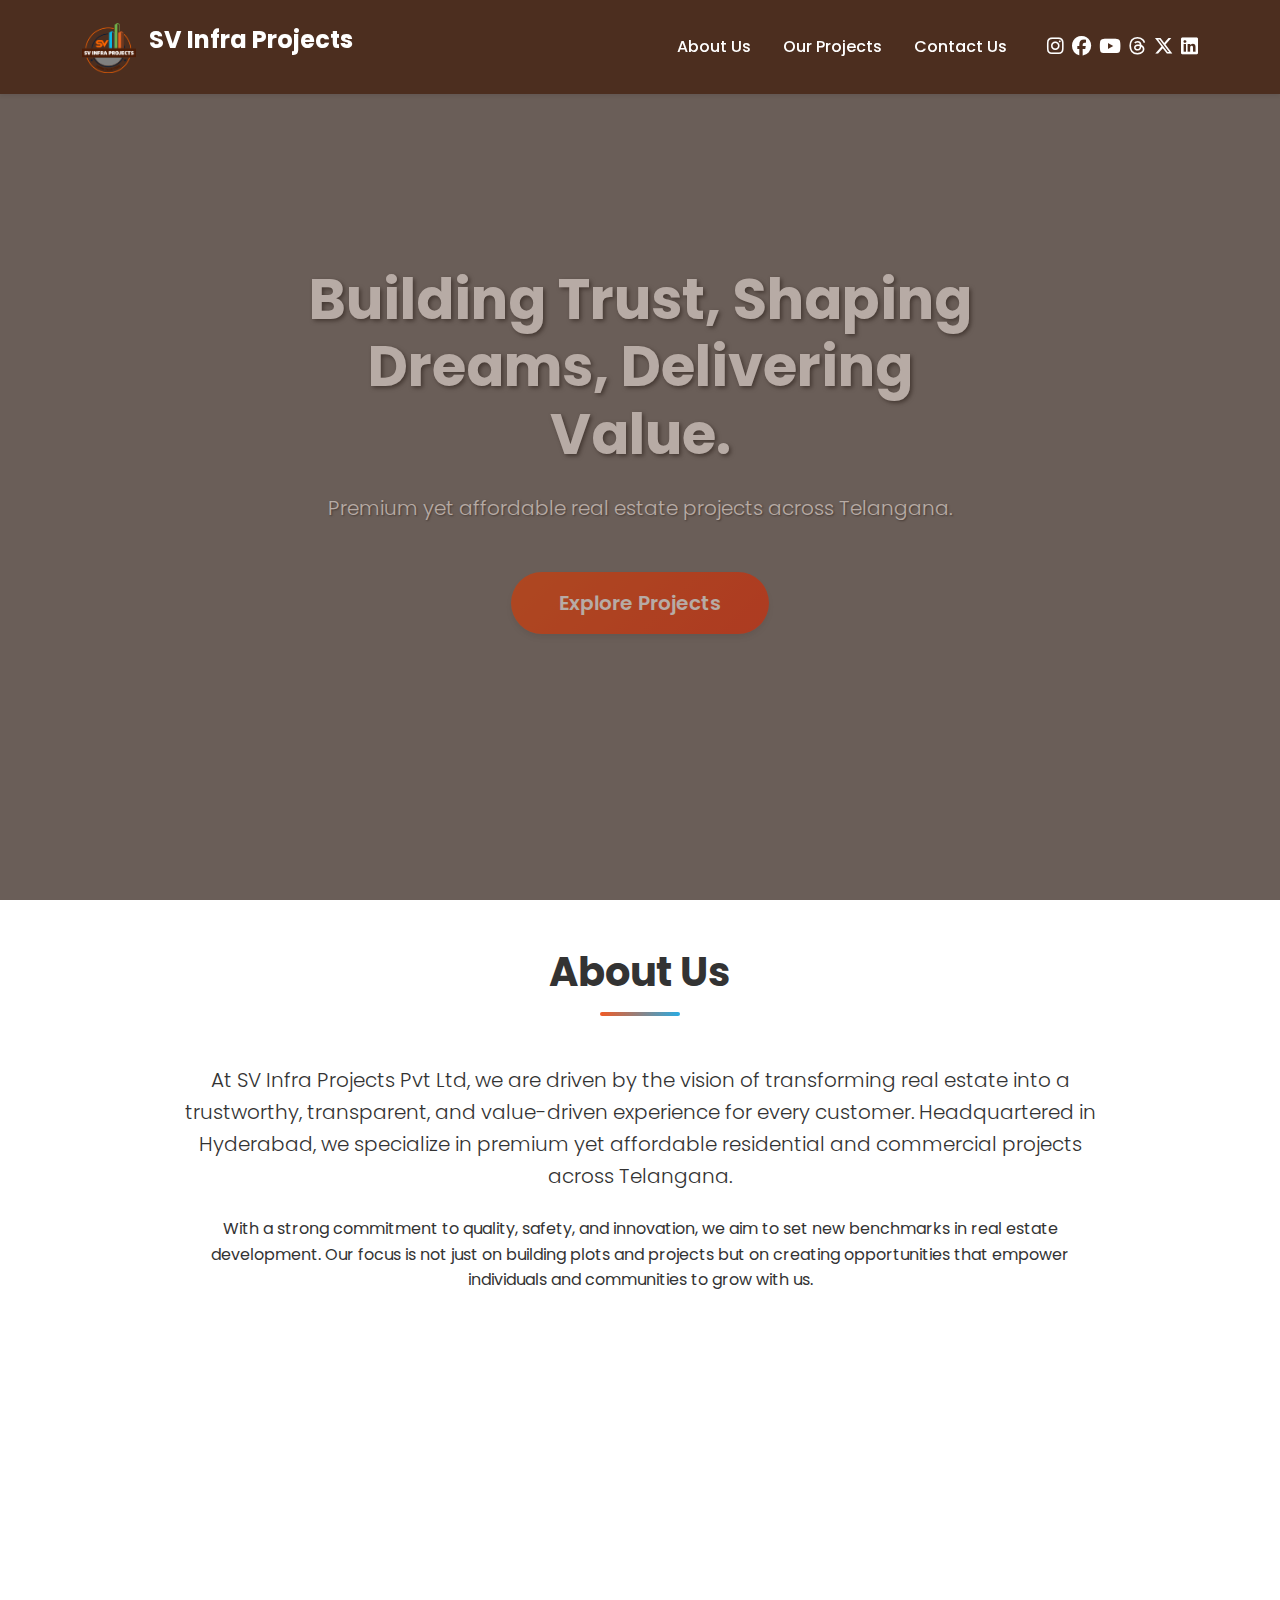
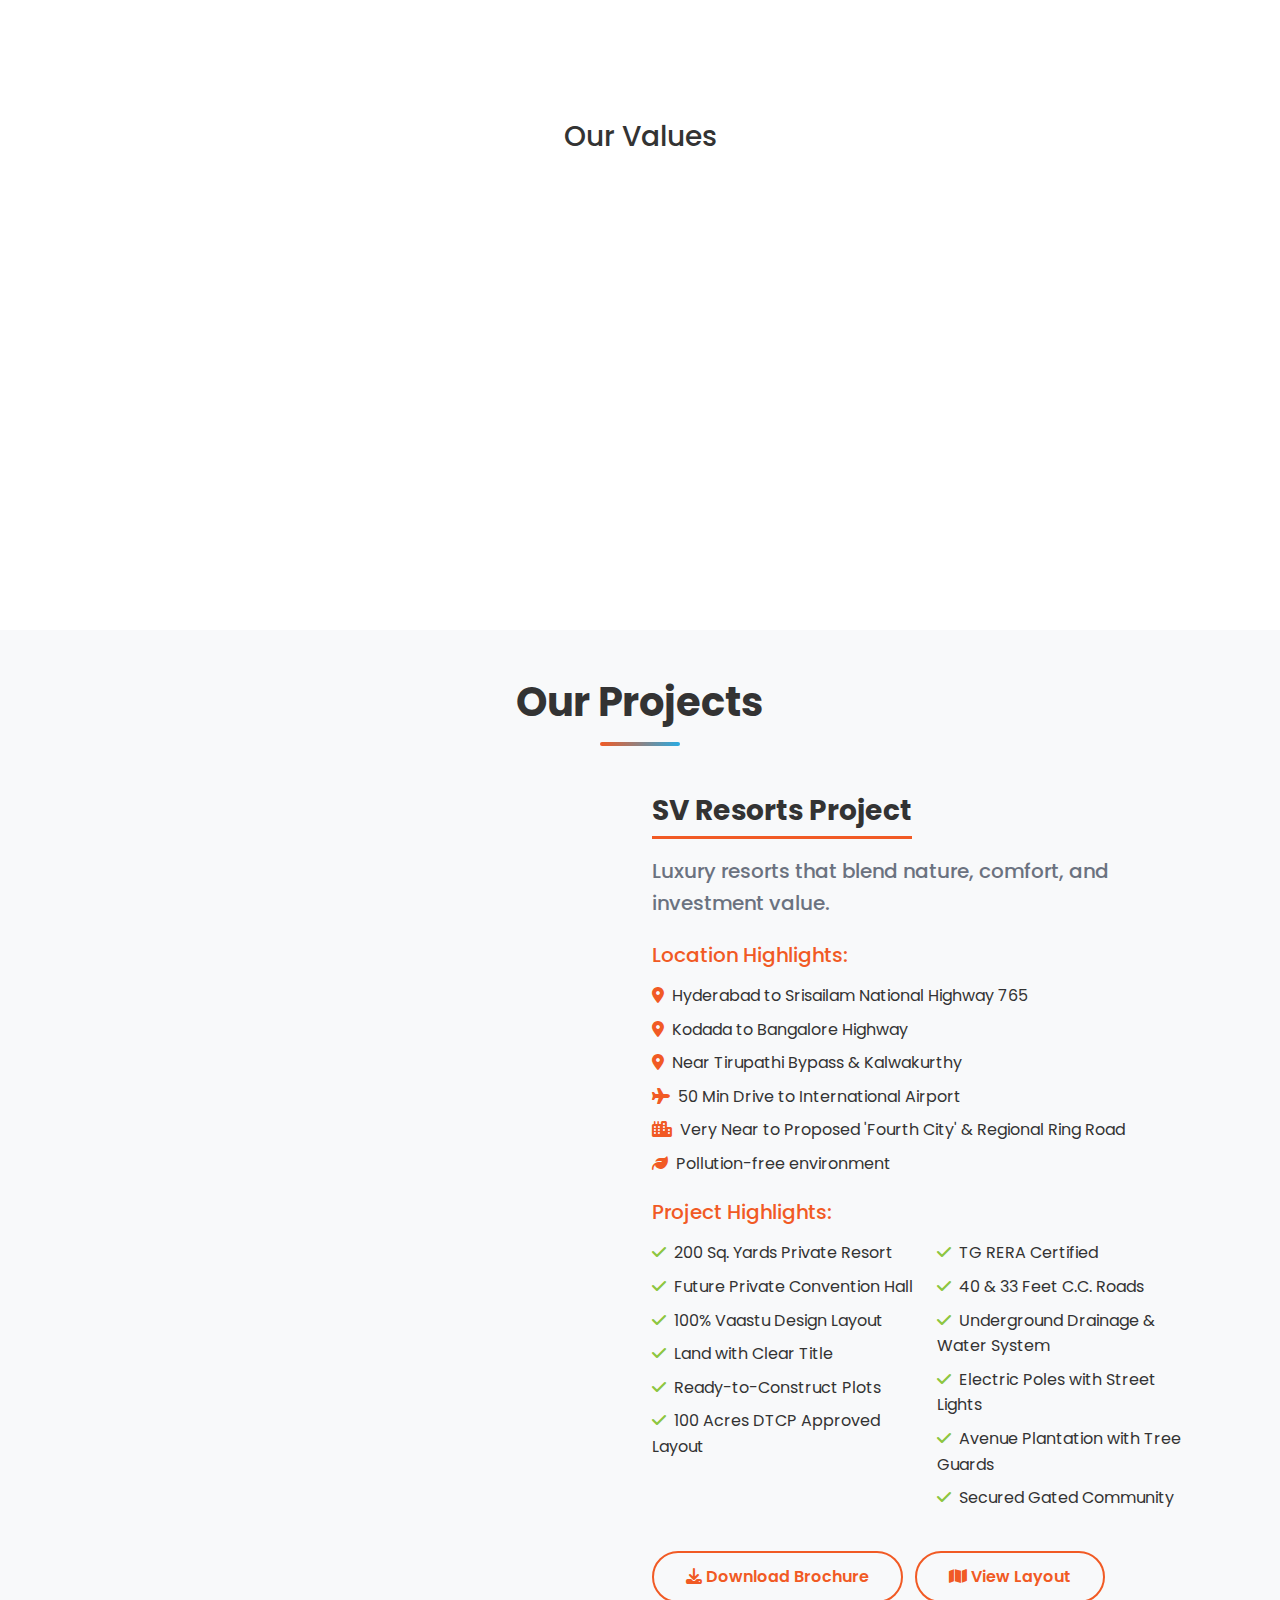
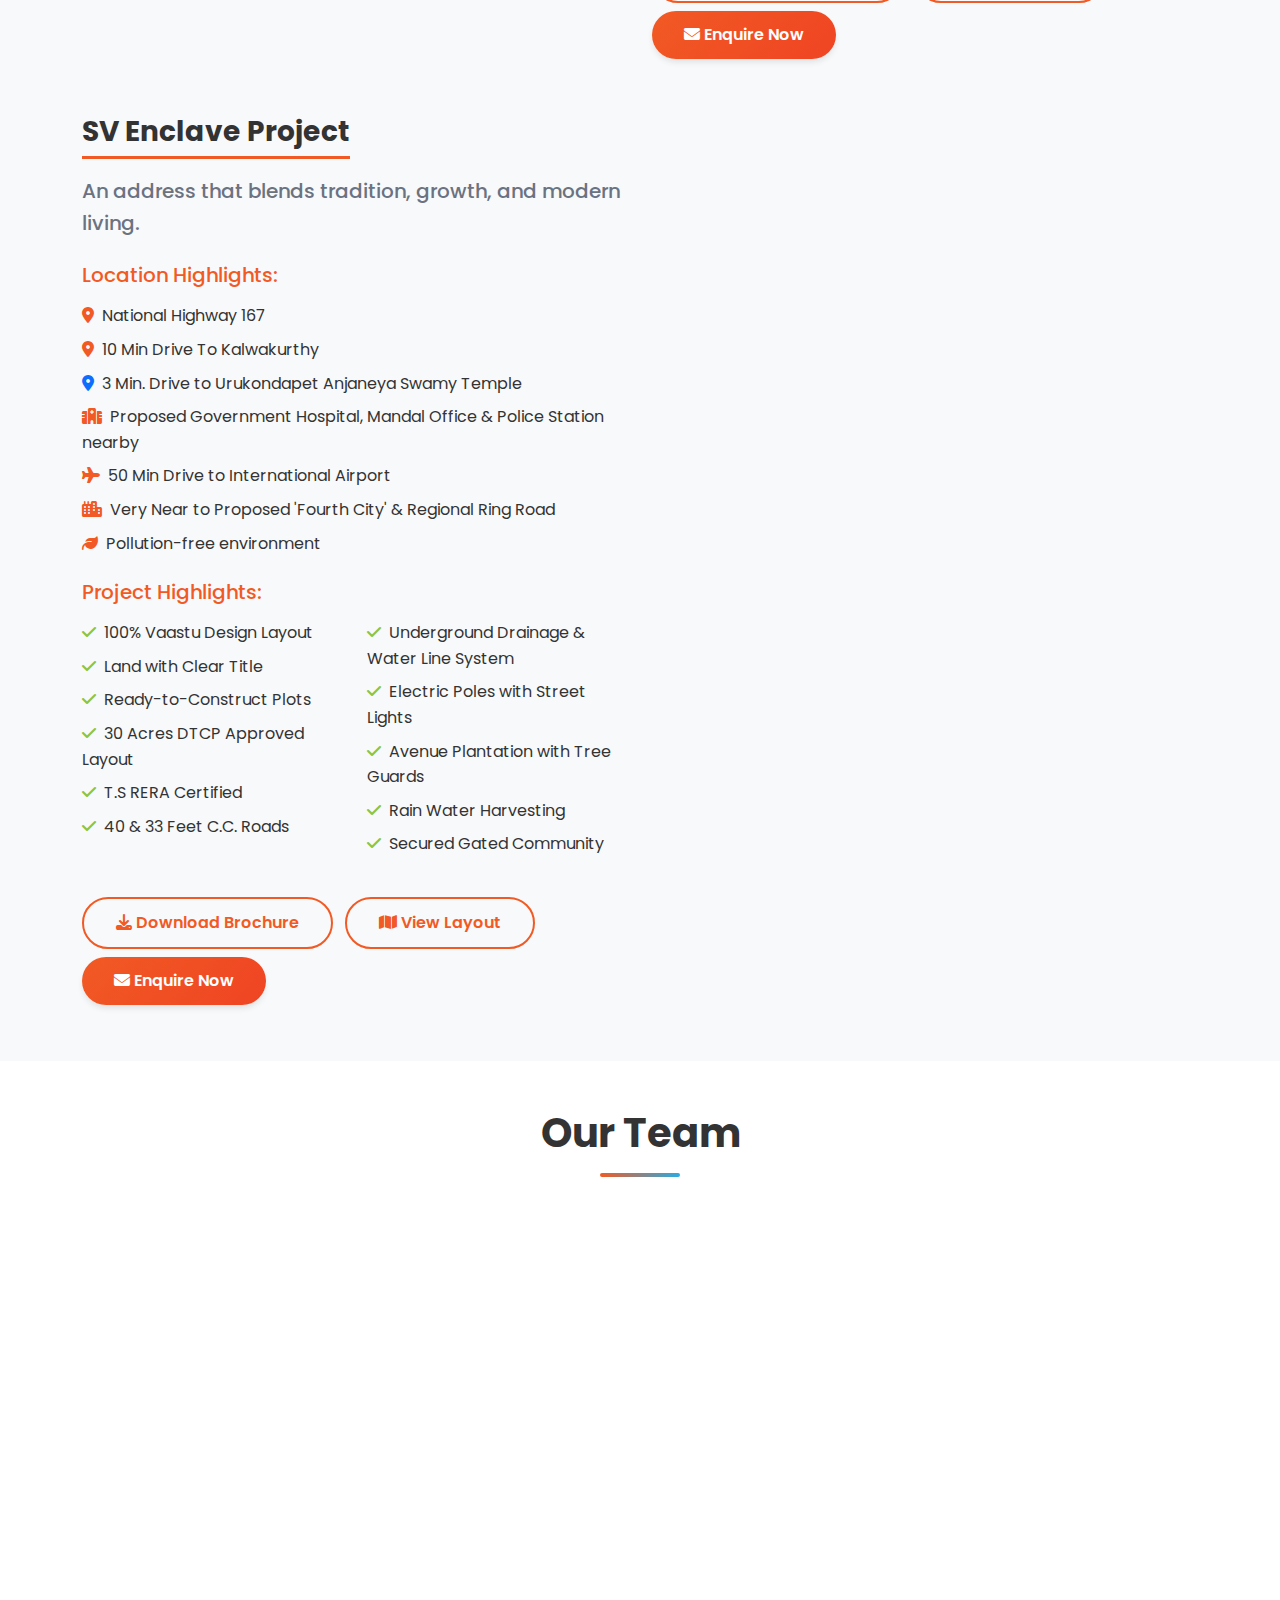
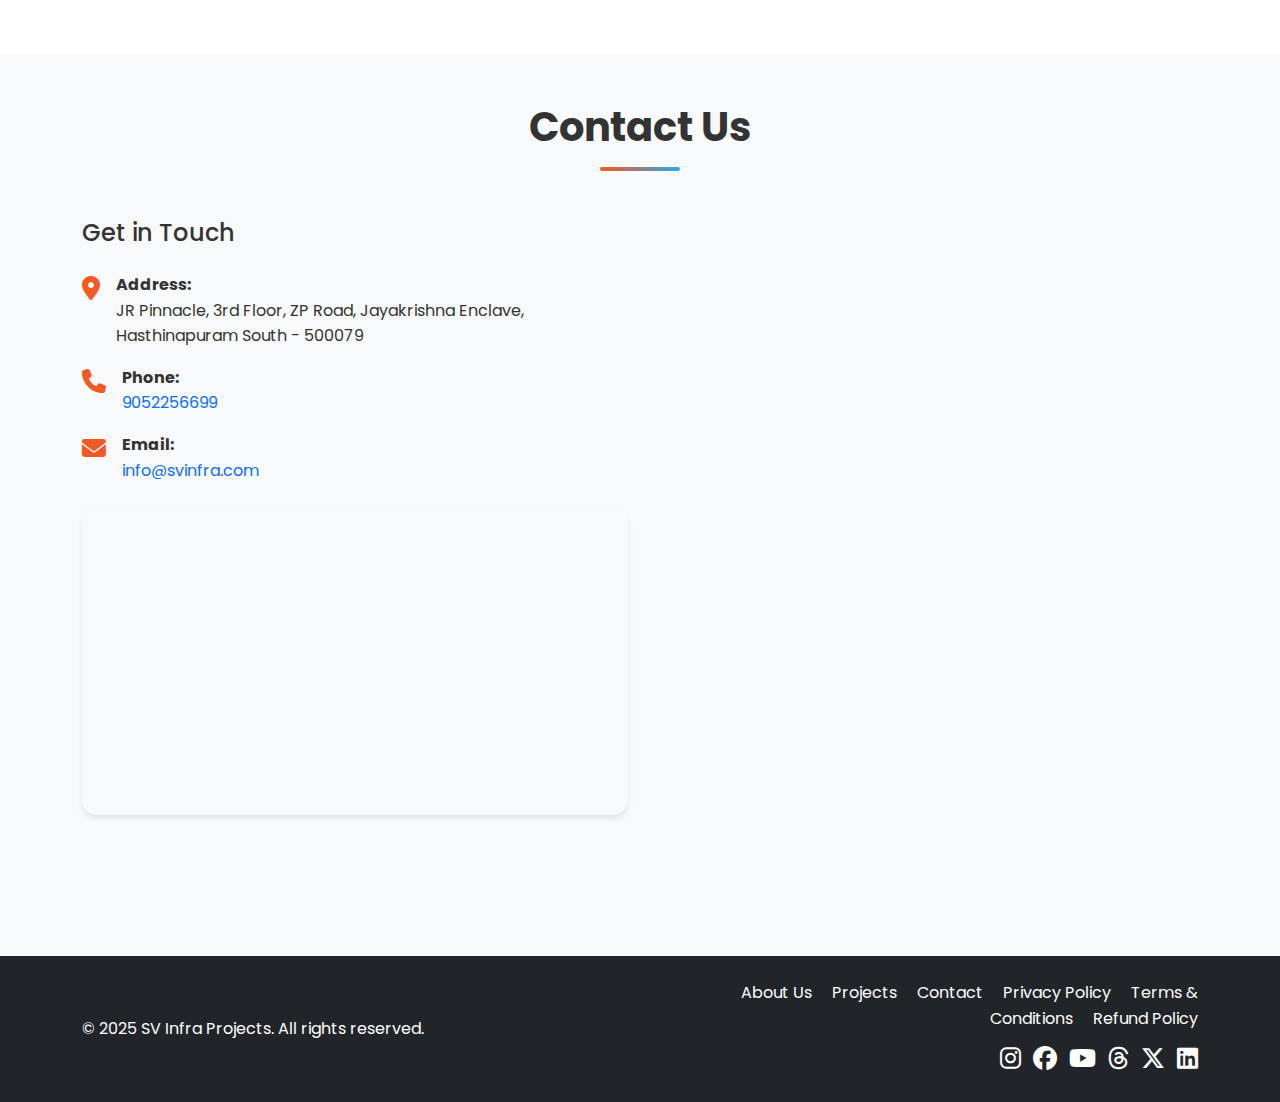
<file: index.html>
<!DOCTYPE html>
<html lang="en">
<head>
    <meta charset="UTF-8">
    <meta name="viewport" content="width=device-width, initial-scale=1.0">
    <title>SV Infra Projects - Building Trust, Shaping Dreams, Delivering Value</title>
    <meta name="description" content="Premium yet affordable real estate projects across Telangana. SV Infra Projects Pvt Ltd offers secure, safe, and affordable real estate solutions.">
    <meta name="keywords" content="real estate, Telangana, Hyderabad, residential projects, commercial projects, SV Infra, property investment">
    <meta name="author" content="SV Infra Projects">
    
    <!-- Open Graph Meta Tags -->
    <meta property="og:title" content="SV Infra Projects - Building Trust, Shaping Dreams, Delivering Value">
    <meta property="og:description" content="Premium yet affordable real estate projects across Telangana">
    <meta property="og:type" content="website">
    <meta property="og:url" content="https://svinfra.com">
    <meta property="og:site_name" content="SV Infra Projects">
    
    <!-- Twitter Meta Tags -->
    <meta name="twitter:card" content="summary_large_image">
    <meta name="twitter:title" content="SV Infra Projects - Building Trust, Shaping Dreams, Delivering Value">
    <meta name="twitter:description" content="Premium yet affordable real estate projects across Telangana">
    <meta name="twitter:site" content="@svinfra">
    
    <!-- Bootstrap CSS -->
    <link href="https://cdn.jsdelivr.net/npm/bootstrap@5.3.0/dist/css/bootstrap.min.css" rel="stylesheet">
    <!-- Font Awesome -->
    <link rel="stylesheet" href="https://cdnjs.cloudflare.com/ajax/libs/font-awesome/6.4.0/css/all.min.css">
    <!-- Google Fonts -->
    <link href="https://fonts.googleapis.com/css2?family=Poppins:wght@300;400;500;600;700&display=swap" rel="stylesheet">
    <!-- Custom CSS -->
    <link rel="stylesheet" href="assets/css/style.css">
</head>
<body>
    <!-- Header/Navigation -->
    <nav class="navbar navbar-expand-lg navbar-light bg-white fixed-top shadow-sm" id="navbar">
        <div class="container">
            <a class="navbar-brand" href="#home">
                <img src="assets/images/logo.png" alt="SV Infra Projects" height="50" class="d-inline-block align-text-top">
                <span class="ms-2 fw-bold text-white">SV Infra Projects</span>
            </a>
            
            <button class="navbar-toggler" type="button" data-bs-toggle="collapse" data-bs-target="#navbarNav">
                <span class="navbar-toggler-icon"></span>
            </button>
            
            <div class="collapse navbar-collapse" id="navbarNav">
                <ul class="navbar-nav ms-auto me-4">
                    <li class="nav-item">
                        <a class="nav-link" href="#about">About Us</a>
                    </li>
                    <li class="nav-item">
                        <a class="nav-link" href="#projects">Our Projects</a>
                    </li>
                    <li class="nav-item">
                        <a class="nav-link" href="#contact">Contact Us</a>
                    </li>
                </ul>
                
                <!-- Social Media Icons -->
                <div class="social-icons d-flex gap-2">
                    <a href="https://www.instagram.com/svinfraofficial" target="_blank" rel="noopener noreferrer" class="text-white"><i class="fab fa-instagram"></i></a>
                    <a href="https://www.facebook.com/svinfraofficial" target="_blank" rel="noopener noreferrer" class="text-white"><i class="fab fa-facebook"></i></a>
                    <a href="https://www.youtube.com/@svinfraofficial" target="_blank" rel="noopener noreferrer" class="text-white"><i class="fab fa-youtube"></i></a>
                    <a href="https://www.threads.com/@svinfraofficial" target="_blank" rel="noopener noreferrer" class="text-white"><i class="fab fa-threads"></i></a>
                    <a href="https://x.com/svinfraofficial" target="_blank" rel="noopener noreferrer" class="text-white"><i class="fab fa-x-twitter"></i></a>
                    <a href="https://www.linkedin.com/company/svinfraprojects" target="_blank" rel="noopener noreferrer" class="text-white"><i class="fab fa-linkedin"></i></a>
                </div>
            </div>
        </div>
    </nav>

    <!-- Hero Section -->
    <section id="home" class="hero-section">
        <div class="hero-overlay"></div>
        <div class="container">
            <div class="row min-vh-100 align-items-center">
                <div class="col-lg-8 col-md-10 mx-auto text-center text-white">
                    <h1 class="display-3 fw-bold mb-4 animate-fade-in">
                        Building Trust, Shaping Dreams, Delivering Value.
                    </h1>
                    <p class="lead mb-5 animate-fade-in-delay">
                        Premium yet affordable real estate projects across Telangana.
                    </p>
                    <a href="#projects" class="btn btn-primary btn-lg px-5 py-3 animate-fade-in-delay-2">
                        Explore Projects
                    </a>
                </div>
            </div>
        </div>
    </section>

    <!-- About Us Section -->
    <section id="about" class="py-5">
        <div class="container">
            <div class="row">
                <div class="col-lg-8 mx-auto text-center mb-5">
                    <h2 class="section-title">About Us</h2>
                    <div class="title-underline"></div>
                </div>
            </div>
            
            <div class="row mb-5">
                <div class="col-lg-10 mx-auto">
                    <p class="lead text-center mb-4">
                        At SV Infra Projects Pvt Ltd, we are driven by the vision of transforming real estate into a trustworthy, transparent, and value-driven experience for every customer. Headquartered in Hyderabad, we specialize in premium yet affordable residential and commercial projects across Telangana.
                    </p>
                    <p class="text-center">
                        With a strong commitment to quality, safety, and innovation, we aim to set new benchmarks in real estate development. Our focus is not just on building plots and projects but on creating opportunities that empower individuals and communities to grow with us.
                    </p>
                </div>
            </div>

            <!-- Mission & Vision -->
            <div class="row mb-5">
                <div class="col-lg-6 mb-4">
                    <div class="card h-100 border-0 shadow-sm">
                        <div class="card-body text-center p-4">
                            <i class="fas fa-bullseye text-success mb-3" style="font-size: 3rem;"></i>
                            <h4 class="card-title">Mission</h4>
                            <ul class="list-unstyled">
                                <li class="mb-2">✓ Provide secure, safe, and affordable real estate solutions</li>
                                <li class="mb-2">✓ Maintain transparency in all transactions</li>
                                <li class="mb-2">✓ Deliver projects that reflect quality and innovation</li>
                                <li class="mb-2">✓ Create growth opportunities for all stakeholders</li>
                            </ul>
                        </div>
                    </div>
                </div>
                <div class="col-lg-6 mb-4">
                    <div class="card h-100 border-0 shadow-sm">
                        <div class="card-body text-center p-4">
                            <i class="fas fa-eye text-info mb-3" style="font-size: 3rem;"></i>
                            <h4 class="card-title">Vision</h4>
                            <p class="card-text">
                                To build a trusted real estate empire and secure a place among the Top 10 real estate companies in Telangana within 10 years, by delivering quality, transparency, and sustainable value in every project.
                            </p>
                        </div>
                    </div>
                </div>
            </div>

            <!-- Values -->
            <div class="row">
                <div class="col-12">
                    <h3 class="text-center mb-4">Our Values</h3>
                </div>
            </div>
            <div class="row g-4">
                <div class="col-lg-4 col-md-6">
                    <div class="value-item text-center">
                        <i class="fas fa-handshake text-success mb-3" style="font-size: 2.5rem;"></i>
                        <h5>Trust & Integrity</h5>
                        <p>Honest, fair relationships</p>
                    </div>
                </div>
                <div class="col-lg-4 col-md-6">
                    <div class="value-item text-center">
                        <i class="fas fa-eye text-info mb-3" style="font-size: 2.5rem;"></i>
                        <h5>Transparency</h5>
                        <p>Clarity in every transaction</p>
                    </div>
                </div>
                <div class="col-lg-4 col-md-6">
                    <div class="value-item text-center">
                        <i class="fas fa-award text-success mb-3" style="font-size: 2.5rem;"></i>
                        <h5>Quality</h5>
                        <p>Excellence in planning & delivery</p>
                    </div>
                </div>
                <div class="col-lg-4 col-md-6">
                    <div class="value-item text-center">
                        <i class="fas fa-dollar-sign text-info mb-3" style="font-size: 2.5rem;"></i>
                        <h5>Affordability</h5>
                        <p>Accessible real estate without compromise</p>
                    </div>
                </div>
                <div class="col-lg-4 col-md-6">
                    <div class="value-item text-center">
                        <i class="fas fa-shield-alt text-success mb-3" style="font-size: 2.5rem;"></i>
                        <h5>Safety & Security</h5>
                        <p>Secure investments for all</p>
                    </div>
                </div>
                <div class="col-lg-4 col-md-6">
                    <div class="value-item text-center">
                        <i class="fas fa-rocket text-info mb-3" style="font-size: 2.5rem;"></i>
                        <h5>Growth & Innovation</h5>
                        <p>Always evolving ahead of the industry</p>
                    </div>
                </div>
            </div>
        </div>
    </section>

    <!-- Projects Section -->
    <section id="projects" class="py-5 bg-light">
        <div class="container">
            <div class="row">
                <div class="col-lg-8 mx-auto text-center mb-5">
                    <h2 class="section-title">Our Projects</h2>
                    <div class="title-underline"></div>
                </div>
            </div>

            <!-- SV Resorts Project -->
            <div class="row mb-5">
                <div class="col-lg-6 mb-4">
                    <div class="project-image">
                        <img src="assets/images/sv-resorts.jpg" alt="SV Resorts Project" class="img-fluid rounded shadow">
                    </div>
                </div>
                <div class="col-lg-6">
                    <div class="project-content">
                        <h3 class="mb-3">SV Resorts Project</h3>
                        <p class="lead mb-4">Luxury resorts that blend nature, comfort, and investment value.</p>
                        
                        <h5 class="text-warning mb-3">Location Highlights:</h5>
                        <ul class="list-unstyled mb-4">
                            <li><i class="fas fa-map-marker-alt text-warning me-2"></i>Hyderabad to Srisailam National Highway 765</li>
                            <li><i class="fas fa-map-marker-alt text-warning me-2"></i>Kodada to Bangalore Highway</li>
                            <li><i class="fas fa-map-marker-alt text-warning me-2"></i>Near Tirupathi Bypass & Kalwakurthy</li>
                            <li><i class="fas fa-plane text-warning me-2"></i>50 Min Drive to International Airport</li>
                            <li><i class="fas fa-city text-warning me-2"></i>Very Near to Proposed 'Fourth City' & Regional Ring Road</li>
                            <li><i class="fas fa-leaf text-warning me-2"></i>Pollution-free environment</li>
                        </ul>

                        <h5 class="text-warning mb-3">Project Highlights:</h5>
                        <div class="row">
                            <div class="col-md-6">
                                <ul class="list-unstyled">
                                    <li><i class="fas fa-check text-success me-2"></i>200 Sq. Yards Private Resort</li>
                                    <li><i class="fas fa-check text-success me-2"></i>Future Private Convention Hall</li>
                                    <li><i class="fas fa-check text-success me-2"></i>100% Vaastu Design Layout</li>
                                    <li><i class="fas fa-check text-success me-2"></i>Land with Clear Title</li>
                                    <li><i class="fas fa-check text-success me-2"></i>Ready-to-Construct Plots</li>
                                    <li><i class="fas fa-check text-success me-2"></i>100 Acres DTCP Approved Layout</li>
                                </ul>
                            </div>
                            <div class="col-md-6">
                                <ul class="list-unstyled">
                                    <li><i class="fas fa-check text-success me-2"></i>TG RERA Certified</li>
                                    <li><i class="fas fa-check text-success me-2"></i>40 & 33 Feet C.C. Roads</li>
                                    <li><i class="fas fa-check text-success me-2"></i>Underground Drainage & Water System</li>
                                    <li><i class="fas fa-check text-success me-2"></i>Electric Poles with Street Lights</li>
                                    <li><i class="fas fa-check text-success me-2"></i>Avenue Plantation with Tree Guards</li>
                                    <li><i class="fas fa-check text-success me-2"></i>Secured Gated Community</li>
                                </ul>
                            </div>
                        </div>

                        <div class="mt-4">
                            <a href="brochures/sv-resorts-brochure.pdf" class="btn btn-outline-primary me-2 mb-2" target="_blank" download>
                                <i class="fas fa-download me-1"></i>Download Brochure
                            </a>
                            <a href="brochures/sv-resorts-layout.pdf" class="btn btn-outline-primary me-2 mb-2" target="_blank">
                                <i class="fas fa-map me-1"></i>View Layout
                            </a>
                            <a href="#contact" class="btn btn-primary mb-2">
                                <i class="fas fa-envelope me-1"></i>Enquire Now
                            </a>
                        </div>
                    </div>
                </div>
            </div>

            <!-- SV Enclave Project -->
            <div class="row">
                <div class="col-lg-6 mb-4 order-lg-2">
                    <div class="project-image">
                        <img src="assets/images/sv-enclave.jpg" alt="SV Enclave Project" class="img-fluid rounded shadow">
                    </div>
                </div>
                <div class="col-lg-6 order-lg-1">
                    <div class="project-content">
                        <h3 class="mb-3">SV Enclave Project</h3>
                        <p class="lead mb-4">An address that blends tradition, growth, and modern living.</p>
                        
                        <h5 class="text-warning mb-3">Location Highlights:</h5>
                        <ul class="list-unstyled mb-4">
                            <li><i class="fas fa-map-marker-alt text-warning me-2"></i>National Highway 167</li>
                            <li><i class="fas fa-map-marker-alt text-warning me-2"></i>10 Min Drive To Kalwakurthy</li>
                            <li><i class="fas fa-map-marker-alt text-primary me-2"></i>3 Min. Drive to Urukondapet Anjaneya Swamy Temple</li>
                            <li><i class="fas fa-hospital text-warning me-2"></i>Proposed Government Hospital, Mandal Office & Police Station nearby</li>
                            <li><i class="fas fa-plane text-warning me-2"></i>50 Min Drive to International Airport</li>
                            <li><i class="fas fa-city text-warning me-2"></i>Very Near to Proposed 'Fourth City' & Regional Ring Road</li>
                            <li><i class="fas fa-leaf text-warning me-2"></i>Pollution-free environment</li>
                        </ul>

                        <h5 class="text-warning mb-3">Project Highlights:</h5>
                        <div class="row">
                            <div class="col-md-6">
                                <ul class="list-unstyled">
                                    <li><i class="fas fa-check text-success me-2"></i>100% Vaastu Design Layout</li>
                                    <li><i class="fas fa-check text-success me-2"></i>Land with Clear Title</li>
                                    <li><i class="fas fa-check text-success me-2"></i>Ready-to-Construct Plots</li>
                                    <li><i class="fas fa-check text-success me-2"></i>30 Acres DTCP Approved Layout</li>
                                    <li><i class="fas fa-check text-success me-2"></i>T.S RERA Certified</li>
                                    <li><i class="fas fa-check text-success me-2"></i>40 & 33 Feet C.C. Roads</li>
                                </ul>
                            </div>
                            <div class="col-md-6">
                                <ul class="list-unstyled">
                                    <li><i class="fas fa-check text-success me-2"></i>Underground Drainage & Water Line System</li>
                                    <li><i class="fas fa-check text-success me-2"></i>Electric Poles with Street Lights</li>
                                    <li><i class="fas fa-check text-success me-2"></i>Avenue Plantation with Tree Guards</li>
                                    <li><i class="fas fa-check text-success me-2"></i>Rain Water Harvesting</li>
                                    <li><i class="fas fa-check text-success me-2"></i>Secured Gated Community</li>
                                </ul>
                            </div>
                        </div>

                        <div class="mt-4">
                            <a href="brochures/sv-enclave-brochure.pdf" class="btn btn-outline-primary me-2 mb-2" target="_blank" download>
                                <i class="fas fa-download me-1"></i>Download Brochure
                            </a>
                            <a href="brochures/sv-enclave-layout.pdf" class="btn btn-outline-primary me-2 mb-2" target="_blank">
                                <i class="fas fa-map me-1"></i>View Layout
                            </a>
                            <a href="#contact" class="btn btn-primary mb-2">
                                <i class="fas fa-envelope me-1"></i>Enquire Now
                            </a>
                        </div>
                    </div>
                </div>
            </div>
        </div>
    </section>

    <!-- Team Section -->
    <section id="team" class="py-5">
        <div class="container">
            <div class="row">
                <div class="col-lg-8 mx-auto text-center mb-5">
                    <h2 class="section-title">Our Team</h2>
                    <div class="title-underline"></div>
                </div>
            </div>
            
            <div class="row justify-content-center">
                <div class="col-lg-4 col-md-6 mb-4">
                    <div class="team-member text-center">
                        <div class="member-image mb-3">
                            <img src="assets/images/sridhar-rao.jpg" alt="Sridhar Rao" class="img-fluid rounded-circle" style="width: 200px; height: 200px; object-fit: cover;">
                        </div>
                        <h4>Sridhar Rao</h4>
                        <p class="text-warning fw-bold">Managing Director</p>
                    </div>
                </div>
                <div class="col-lg-4 col-md-6 mb-4">
                    <div class="team-member text-center">
                        <div class="member-image mb-3">
                            <img src="assets/images/vamshidhar-reddy.jpg" alt="Vamshidhar Reddy" class="img-fluid rounded-circle" style="width: 200px; height: 200px; object-fit: cover;">
                        </div>
                        <h4>Vamshidhar Reddy</h4>
                        <p class="text-warning fw-bold">Managing Director</p>
                    </div>
                </div>
            </div>
        </div>
    </section>

    <!-- Contact Section -->
    <section id="contact" class="py-5 bg-light">
        <div class="container">
            <div class="row">
                <div class="col-lg-8 mx-auto text-center mb-5">
                    <h2 class="section-title">Contact Us</h2>
                    <div class="title-underline"></div>
                </div>
            </div>
            
            <div class="row">
                <div class="col-lg-6 mb-4">
                    <div class="contact-info">
                        <h4 class="mb-4">Get in Touch</h4>
                        
                        <div class="contact-item mb-3">
                            <i class="fas fa-map-marker-alt text-warning me-3"></i>
                            <div>
                                <strong>Address:</strong><br>
                                JR Pinnacle, 3rd Floor, ZP Road, Jayakrishna Enclave, Hasthinapuram South - 500079
                            </div>
                        </div>
                        
                        <div class="contact-item mb-3">
                            <i class="fas fa-phone text-warning me-3"></i>
                            <div>
                                <strong>Phone:</strong><br>
                                <a href="tel:9052256699" class="text-decoration-none">9052256699</a>
                            </div>
                        </div>
                        
                        <div class="contact-item mb-4">
                            <i class="fas fa-envelope text-warning me-3"></i>
                            <div>
                                <strong>Email:</strong><br>
                                <a href="mailto:info@svinfra.com" class="text-decoration-none">info@svinfra.com</a>
                            </div>
                        </div>

                        <!-- Google Maps -->
                        <div class="map-container">
                            <iframe 
                                src="https://www.google.com/maps/embed?pb=!1m18!1m12!1m3!1d238.0518511910312!2d78.55436261532911!3d17.32376793751208!2m3!1f0!2f0!3f0!3m2!1i1024!2i768!4f13.1!3m3!1m2!1s0x3bcba3ba03d937d3%3A0xf3c20b8b012716b3!2sSV%20INFRA%20PROJECTS!5e0!3m2!1sen!2sus!4v1756005000434!5m2!1sen!2sus"
                                width="100%" 
                                height="300" 
                                style="border:0; border-radius: 10px;" 
                                allowfullscreen="" 
                                loading="lazy" 
                                referrerpolicy="no-referrer-when-downgrade">
                            </iframe>
                        </div>
                    </div>
                </div>
                
                <div class="col-lg-6">
                    <div class="contact-form">
                        <h4 class="mb-4">Send us a Message</h4>
                        
                        <form id="contactForm" action="https://formspree.io/f/xpzgwqjq" method="POST">
                            <div class="mb-3">
                                <label for="name" class="form-label">Name *</label>
                                <input type="text" class="form-control" id="name" name="name" required>
                            </div>
                            
                            <div class="mb-3">
                                <label for="email" class="form-label">Email *</label>
                                <input type="email" class="form-control" id="email" name="email" required>
                            </div>
                            
                            <div class="mb-3">
                                <label for="phone" class="form-label">Phone *</label>
                                <input type="tel" class="form-control" id="phone" name="phone" required>
                            </div>
                            
                            <div class="mb-3">
                                <label for="message" class="form-label">Message *</label>
                                <textarea class="form-control" id="message" name="message" rows="5" required></textarea>
                            </div>
                            
                            <button type="submit" class="btn btn-primary btn-lg w-100" id="submitBtn">
                                <i class="fas fa-paper-plane me-2"></i>Send Message
                            </button>
                        </form>
                        
                        <div id="formMessage" class="mt-3"></div>
                    </div>
                </div>
            </div>
        </div>
    </section>

    <!-- Footer -->
    <footer class="bg-dark text-white py-4">
        <div class="container">
            <div class="row align-items-center">
                <div class="col-md-6 text-center text-md-start mb-3 mb-md-0">
                    <p class="mb-0">&copy; 2025 SV Infra Projects. All rights reserved.</p>
                </div>
                
                <div class="col-md-6 text-center text-md-end">
                    <div class="footer-links mb-2">
                        <a href="#about" class="text-white text-decoration-none me-3">About Us</a>
                        <a href="#projects" class="text-white text-decoration-none me-3">Projects</a>
                        <a href="#contact" class="text-white text-decoration-none me-3">Contact</a>
                        <a href="privacy-policy.html" class="text-white text-decoration-none me-3">Privacy Policy</a>
                        <a href="terms-and-conditions.html" class="text-white text-decoration-none me-3">Terms & Conditions</a>
                        <a href="refund-policy.html" class="text-white text-decoration-none">Refund Policy</a>
                    </div>
                    
                    <div class="social-icons">
                        <a href="https://www.instagram.com/svinfraofficial" target="_blank" rel="noopener noreferrer" class="text-white me-2"><i class="fab fa-instagram"></i></a>
                        <a href="https://www.facebook.com/svinfraofficial" target="_blank" rel="noopener noreferrer" class="text-white me-2"><i class="fab fa-facebook"></i></a>
                        <a href="https://www.youtube.com/@svinfraofficial" target="_blank" rel="noopener noreferrer" class="text-white me-2"><i class="fab fa-youtube"></i></a>
                        <a href="https://www.threads.com/@svinfraofficial" target="_blank" rel="noopener noreferrer" class="text-white me-2"><i class="fab fa-threads"></i></a>
                        <a href="https://x.com/svinfraofficial" target="_blank" rel="noopener noreferrer" class="text-white me-2"><i class="fab fa-x-twitter"></i></a>
                        <a href="https://www.linkedin.com/company/svinfraprojects" target="_blank" rel="noopener noreferrer" class="text-white"><i class="fab fa-linkedin"></i></a>
                    </div>
                </div>
            </div>
        </div>
    </footer>

    <!-- Bootstrap JS -->
    <script src="https://cdn.jsdelivr.net/npm/bootstrap@5.3.0/dist/js/bootstrap.bundle.min.js"></script>
    <!-- Custom JS -->
    <script src="assets/js/script.js"></script>
    
    <!-- Contact Form JavaScript -->
    <script>
        document.getElementById('contactForm').addEventListener('submit', function(e) {
            e.preventDefault();
            
            const form = this;
            const messageDiv = document.getElementById('formMessage');
            const submitBtn = document.getElementById('submitBtn');
            const originalBtnText = submitBtn.innerHTML;
            
            // Show loading state
            submitBtn.innerHTML = '<i class="fas fa-spinner fa-spin me-2"></i>Sending...';
            submitBtn.disabled = true;
            
            // Get form data
            const formData = new FormData(form);
            
            // Client-side validation
            const name = formData.get('name').trim();
            const email = formData.get('email').trim();
            const phone = formData.get('phone').trim();
            const message = formData.get('message').trim();
            
            if (!name || !email || !phone || !message) {
                messageDiv.innerHTML = '<div class="alert alert-danger">Please fill all required fields.</div>';
                submitBtn.innerHTML = originalBtnText;
                submitBtn.disabled = false;
                return;
            }
            
            // Email validation
            const emailRegex = /^[^\s@]+@[^\s@]+\.[^\s@]+$/;
            if (!emailRegex.test(email)) {
                messageDiv.innerHTML = '<div class="alert alert-danger">Please enter a valid email address.</div>';
                submitBtn.innerHTML = originalBtnText;
                submitBtn.disabled = false;
                return;
            }
            
            // Phone validation
            const phoneRegex = /^[0-9]{10}$/;
            if (!phoneRegex.test(phone.replace(/\D/g, ''))) {
                messageDiv.innerHTML = '<div class="alert alert-danger">Please enter a valid 10-digit phone number.</div>';
                submitBtn.innerHTML = originalBtnText;
                submitBtn.disabled = false;
                return;
            }
            
            // Submit form to Formspree
            fetch(form.action, {
                method: 'POST',
                body: formData,
                headers: {
                    'Accept': 'application/json'
                }
            })
            .then(response => {
                if (response.ok) {
                    messageDiv.innerHTML = '<div class="alert alert-success">Thank you for your message! We will get back to you soon.</div>';
                    form.reset();
                } else {
                    throw new Error('Form submission failed');
                }
            })
            .catch(error => {
                console.error('Error:', error);
                messageDiv.innerHTML = '<div class="alert alert-danger">Sorry, there was an error sending your message. Please try again or contact us directly.</div>';
            })
            .finally(() => {
                submitBtn.innerHTML = originalBtnText;
                submitBtn.disabled = false;
                
                // Clear message after 8 seconds
                setTimeout(() => {
                    messageDiv.innerHTML = '';
                }, 8000);
            });
        });
    </script>
</body>
</html>
</file>
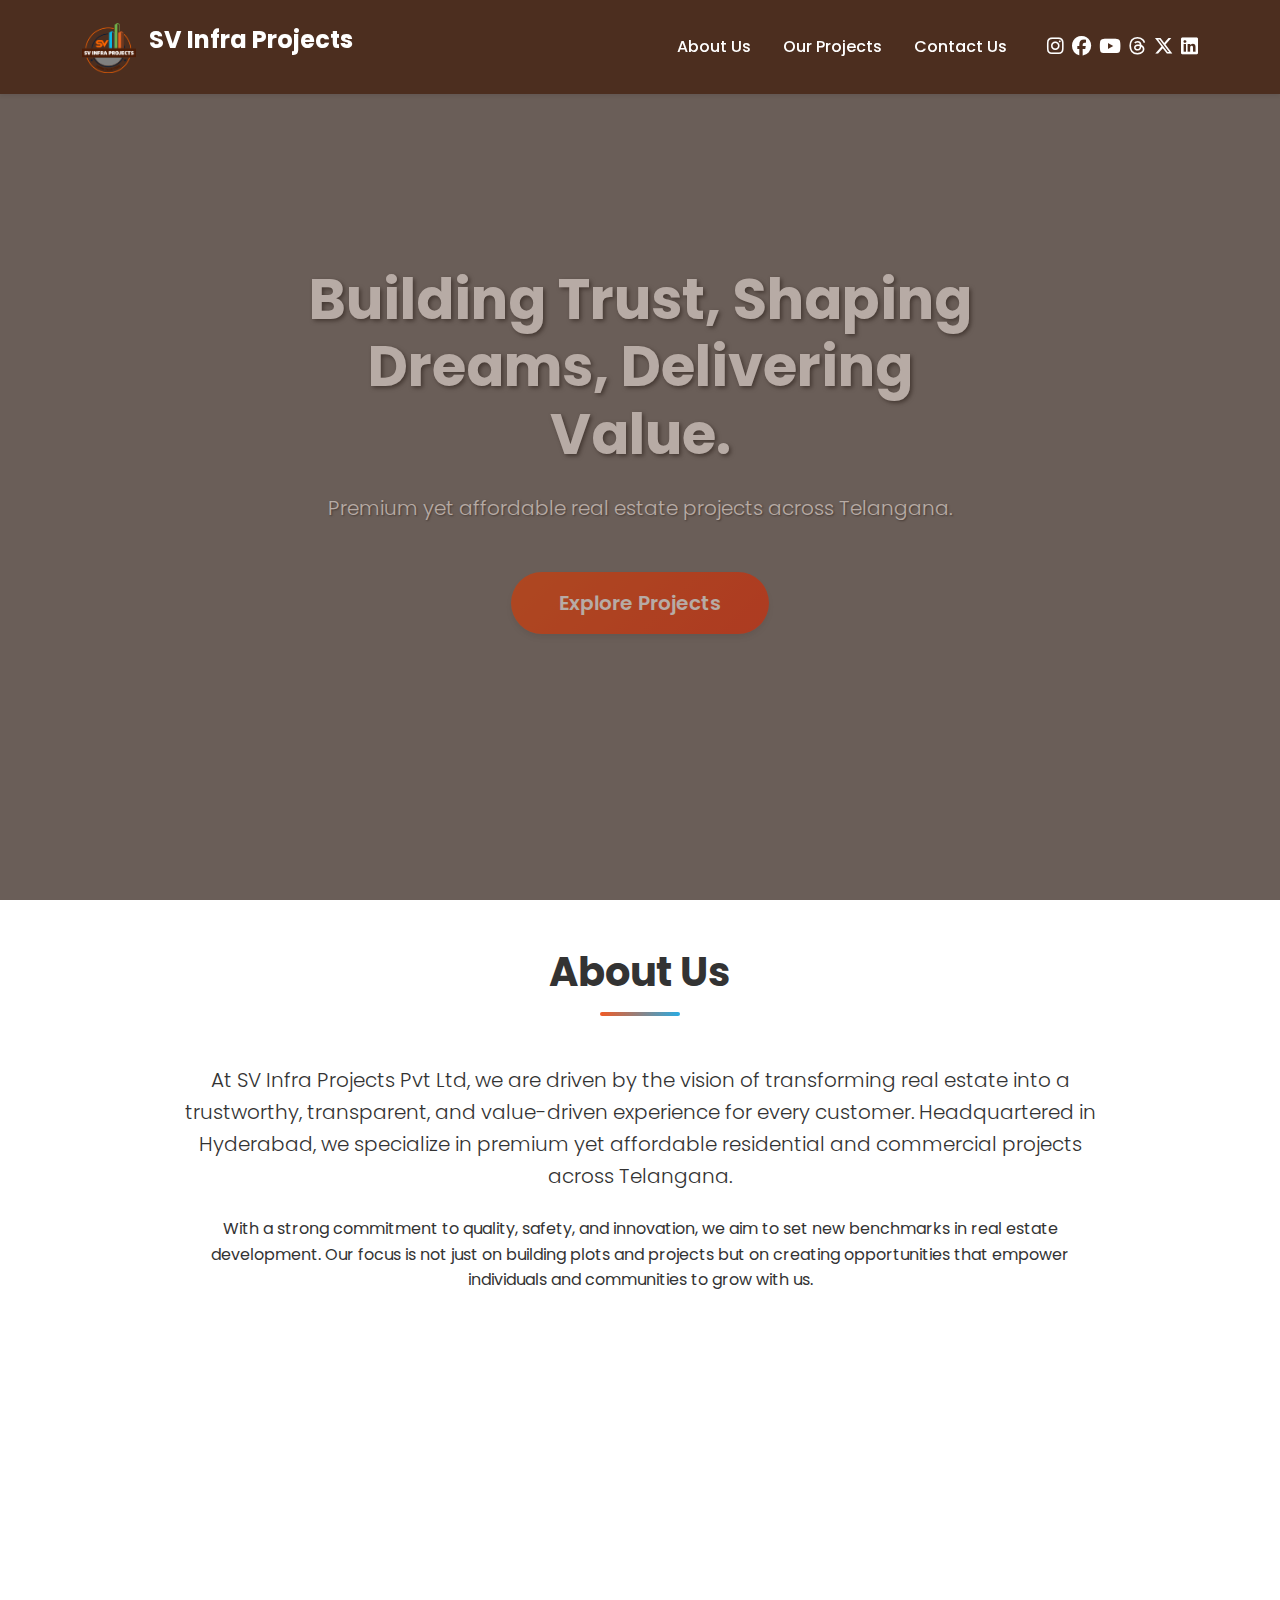
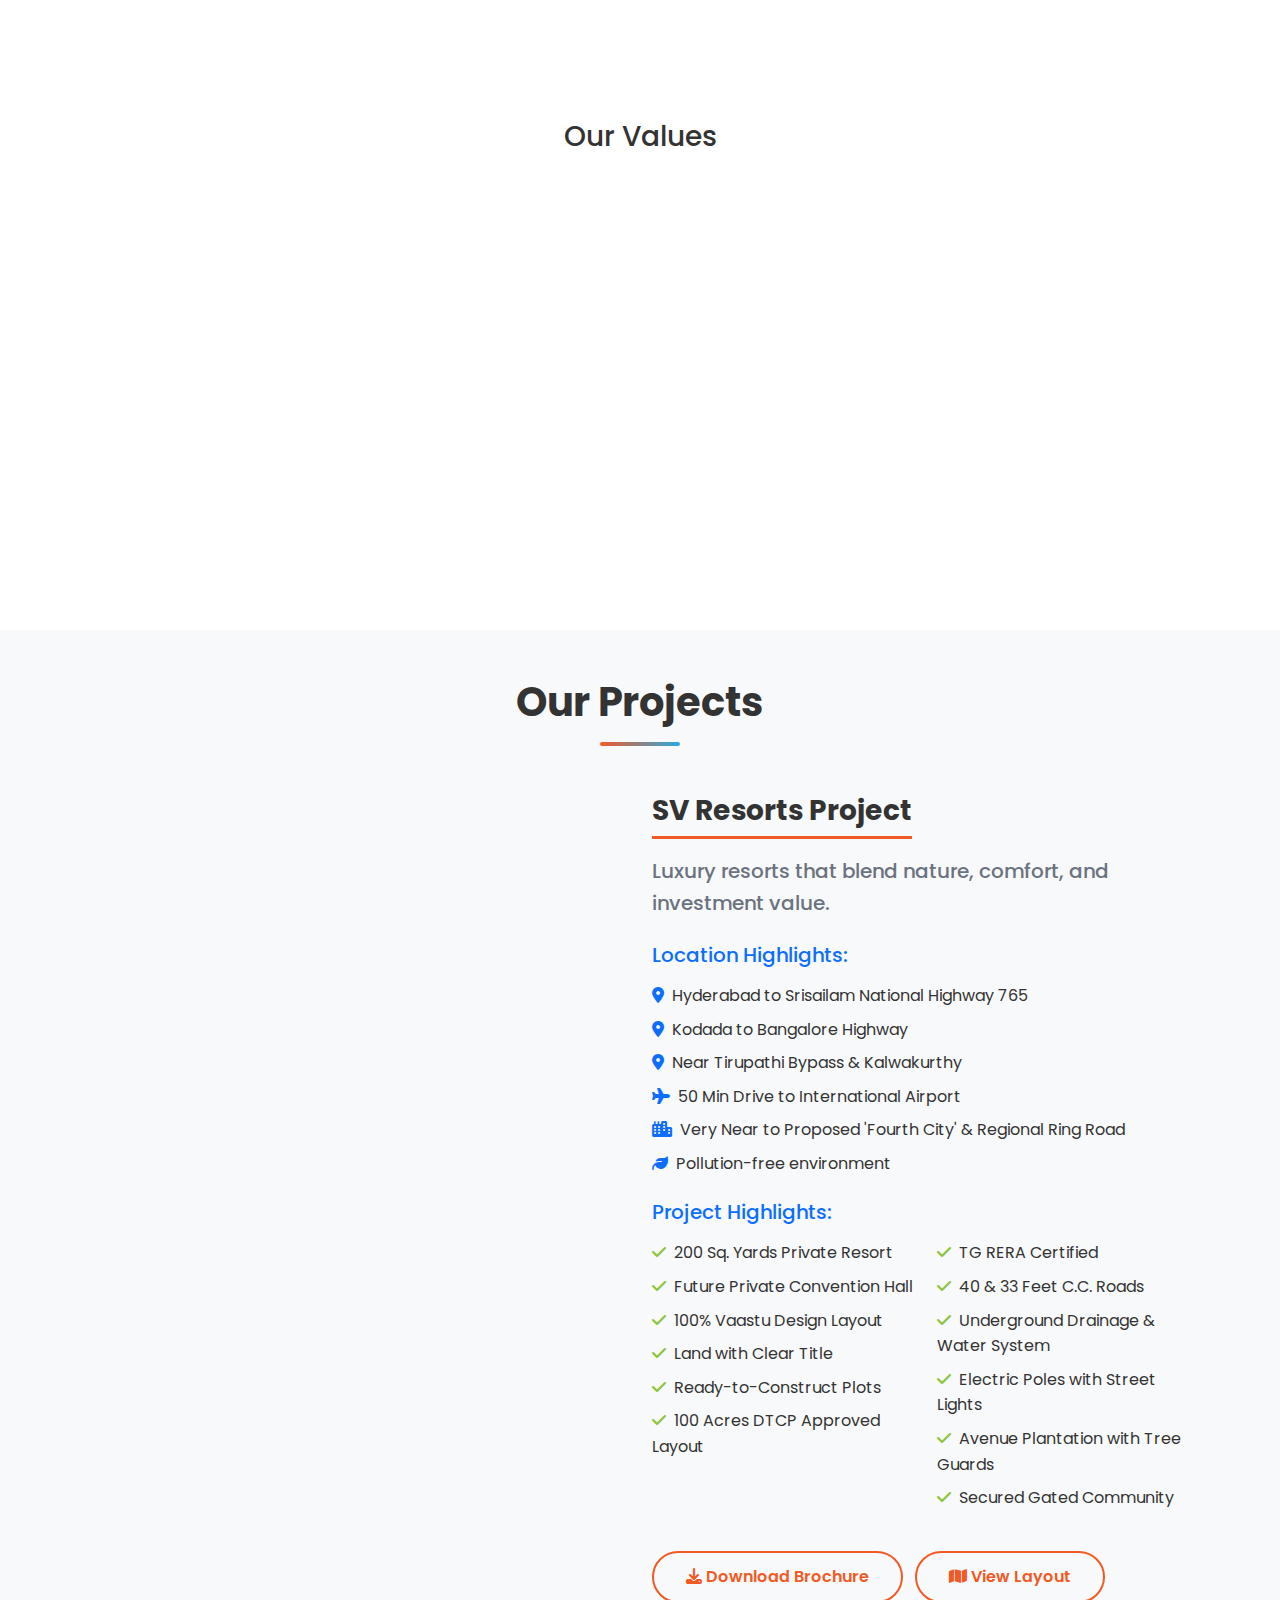
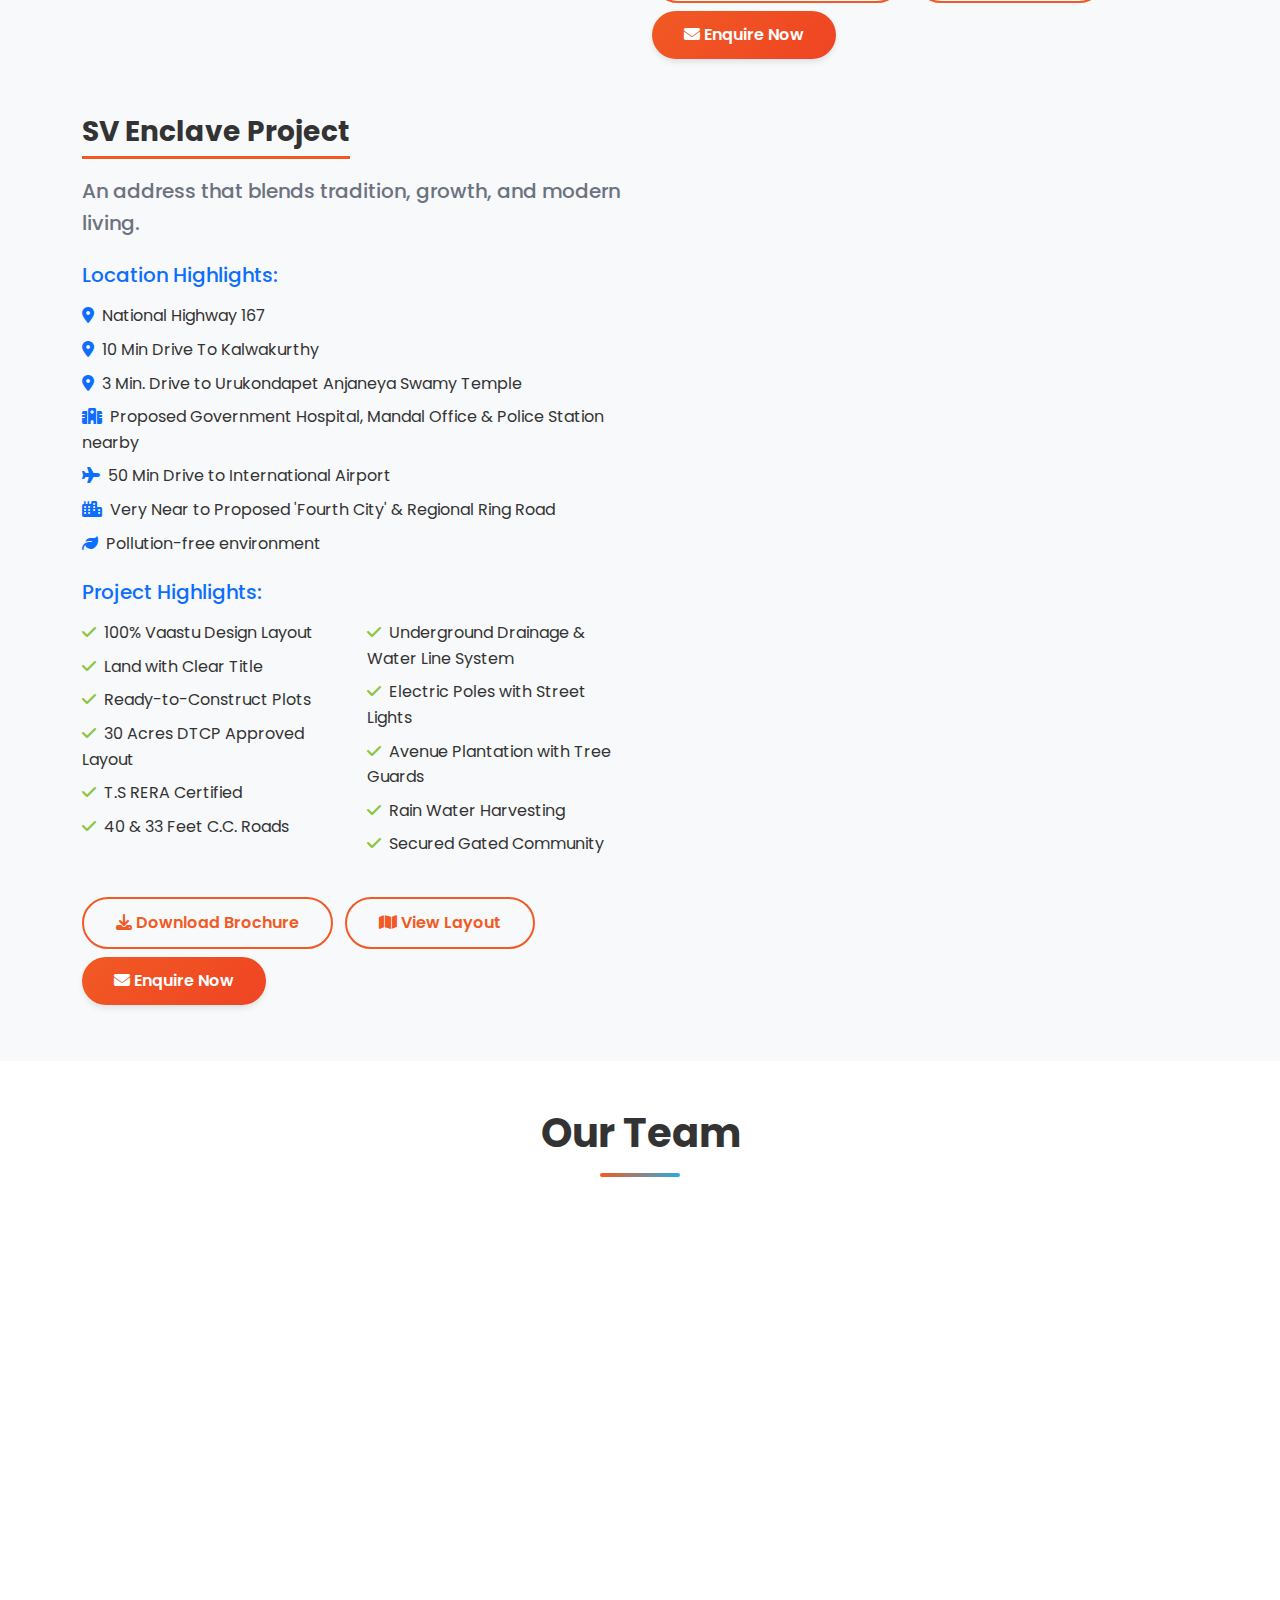
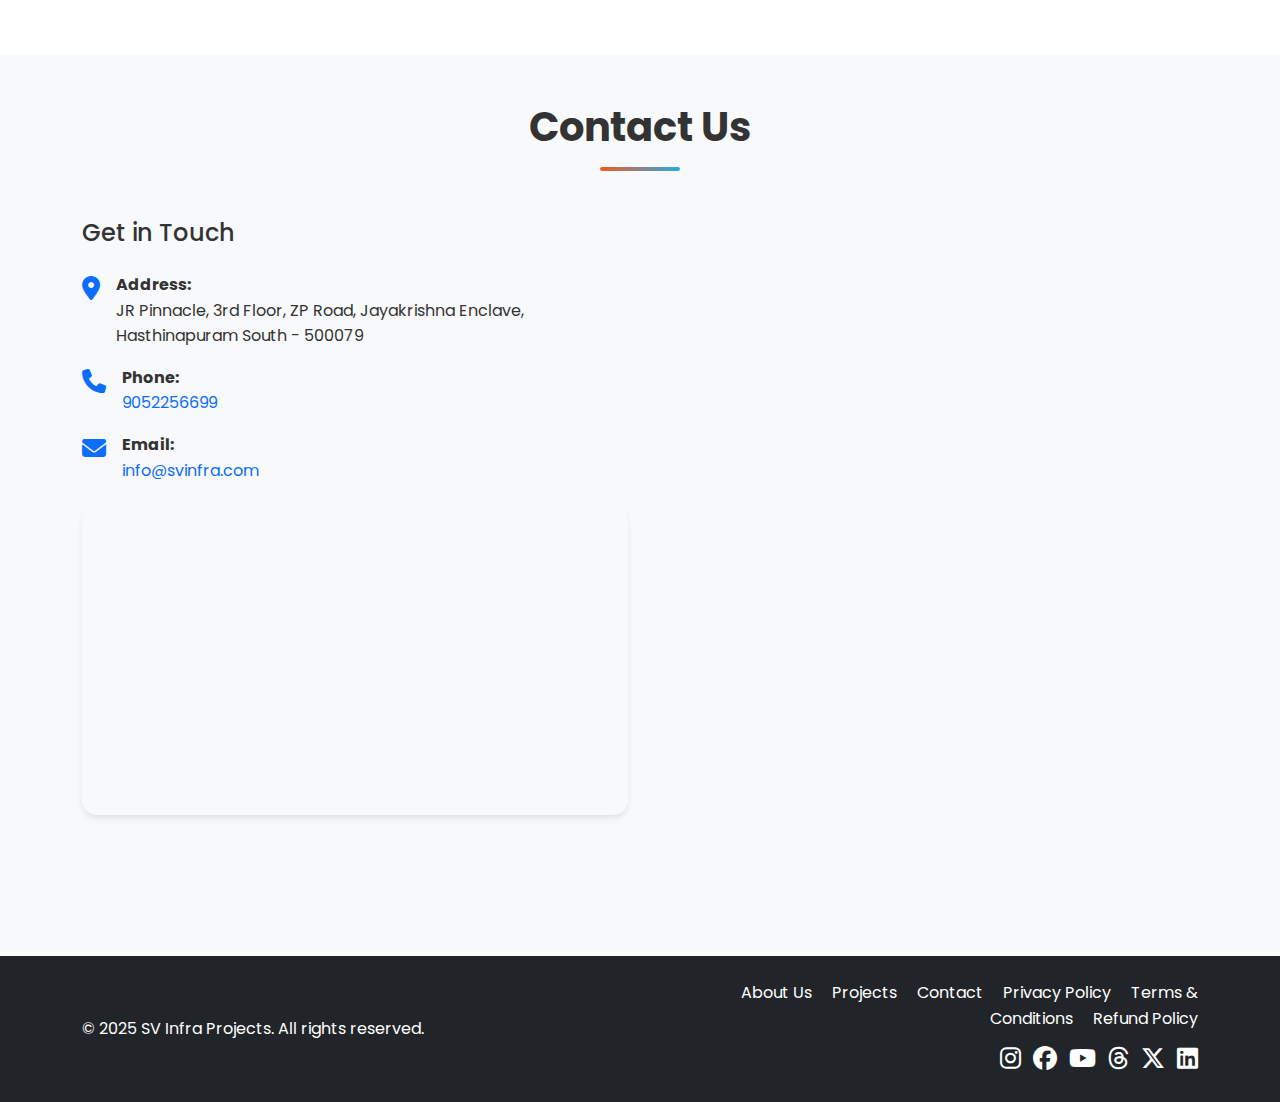
<file: index-with-php-form.html>
<!DOCTYPE html>
<html lang="en">
<head>
    <meta charset="UTF-8">
    <meta name="viewport" content="width=device-width, initial-scale=1.0">
    <title>SV Infra Projects - Building Trust, Shaping Dreams, Delivering Value</title>
    <meta name="description" content="Premium yet affordable real estate projects across Telangana. SV Infra Projects Pvt Ltd offers secure, safe, and affordable real estate solutions.">
    <meta name="keywords" content="real estate, Telangana, Hyderabad, residential projects, commercial projects, SV Infra, property investment">
    <meta name="author" content="SV Infra Projects">
    
    <!-- Open Graph Meta Tags -->
    <meta property="og:title" content="SV Infra Projects - Building Trust, Shaping Dreams, Delivering Value">
    <meta property="og:description" content="Premium yet affordable real estate projects across Telangana">
    <meta property="og:type" content="website">
    <meta property="og:url" content="https://svinfra.com">
    <meta property="og:site_name" content="SV Infra Projects">
    
    <!-- Twitter Meta Tags -->
    <meta name="twitter:card" content="summary_large_image">
    <meta name="twitter:title" content="SV Infra Projects - Building Trust, Shaping Dreams, Delivering Value">
    <meta name="twitter:description" content="Premium yet affordable real estate projects across Telangana">
    <meta name="twitter:site" content="@svinfra">
    
    <!-- Bootstrap CSS -->
    <link href="https://cdn.jsdelivr.net/npm/bootstrap@5.3.0/dist/css/bootstrap.min.css" rel="stylesheet">
    <!-- Font Awesome -->
    <link rel="stylesheet" href="https://cdnjs.cloudflare.com/ajax/libs/font-awesome/6.4.0/css/all.min.css">
    <!-- Google Fonts -->
    <link href="https://fonts.googleapis.com/css2?family=Poppins:wght@300;400;500;600;700&display=swap" rel="stylesheet">
    <!-- Custom CSS -->
    <link rel="stylesheet" href="assets/css/style.css">
</head>
<body>
    <!-- Header/Navigation -->
    <nav class="navbar navbar-expand-lg navbar-light bg-white fixed-top shadow-sm" id="navbar">
        <div class="container">
            <a class="navbar-brand" href="#home">
                <img src="assets/images/logo.png" alt="SV Infra Projects" height="50" class="d-inline-block align-text-top">
                <span class="ms-2 fw-bold text-white">SV Infra Projects</span>
            </a>
            
            <button class="navbar-toggler" type="button" data-bs-toggle="collapse" data-bs-target="#navbarNav">
                <span class="navbar-toggler-icon"></span>
            </button>
            
            <div class="collapse navbar-collapse" id="navbarNav">
                <ul class="navbar-nav ms-auto me-4">
                    <li class="nav-item">
                        <a class="nav-link" href="#about">About Us</a>
                    </li>
                    <li class="nav-item">
                        <a class="nav-link" href="#projects">Our Projects</a>
                    </li>
                    <li class="nav-item">
                        <a class="nav-link" href="#contact">Contact Us</a>
                    </li>
                </ul>
                
                <!-- Social Media Icons -->
                <div class="social-icons d-flex gap-2">
                    <a href="https://www.instagram.com/svinfraofficial" target="_blank" rel="noopener noreferrer" class="text-white"><i class="fab fa-instagram"></i></a>
                    <a href="https://www.facebook.com/svinfraofficial" target="_blank" rel="noopener noreferrer" class="text-white"><i class="fab fa-facebook"></i></a>
                    <a href="https://www.youtube.com/@svinfraofficial" target="_blank" rel="noopener noreferrer" class="text-white"><i class="fab fa-youtube"></i></a>
                    <a href="https://www.threads.com/@svinfraofficial" target="_blank" rel="noopener noreferrer" class="text-white"><i class="fab fa-threads"></i></a>
                    <a href="https://x.com/svinfraofficial" target="_blank" rel="noopener noreferrer" class="text-white"><i class="fab fa-x-twitter"></i></a>
                    <a href="https://www.linkedin.com/company/svinfraprojects" target="_blank" rel="noopener noreferrer" class="text-white"><i class="fab fa-linkedin"></i></a>
                </div>
            </div>
        </div>
    </nav>

    <!-- Hero Section -->
    <section id="home" class="hero-section">
        <div class="hero-overlay"></div>
        <div class="container">
            <div class="row min-vh-100 align-items-center">
                <div class="col-lg-8 col-md-10 mx-auto text-center text-white">
                    <h1 class="display-3 fw-bold mb-4 animate-fade-in">
                        Building Trust, Shaping Dreams, Delivering Value.
                    </h1>
                    <p class="lead mb-5 animate-fade-in-delay">
                        Premium yet affordable real estate projects across Telangana.
                    </p>
                    <a href="#projects" class="btn btn-primary btn-lg px-5 py-3 animate-fade-in-delay-2">
                        Explore Projects
                    </a>
                </div>
            </div>
        </div>
    </section>

    <!-- About Us Section -->
    <section id="about" class="py-5">
        <div class="container">
            <div class="row">
                <div class="col-lg-8 mx-auto text-center mb-5">
                    <h2 class="section-title">About Us</h2>
                    <div class="title-underline"></div>
                </div>
            </div>
            
            <div class="row mb-5">
                <div class="col-lg-10 mx-auto">
                    <p class="lead text-center mb-4">
                        At SV Infra Projects Pvt Ltd, we are driven by the vision of transforming real estate into a trustworthy, transparent, and value-driven experience for every customer. Headquartered in Hyderabad, we specialize in premium yet affordable residential and commercial projects across Telangana.
                    </p>
                    <p class="text-center">
                        With a strong commitment to quality, safety, and innovation, we aim to set new benchmarks in real estate development. Our focus is not just on building plots and projects but on creating opportunities that empower individuals and communities to grow with us.
                    </p>
                </div>
            </div>

            <!-- Mission & Vision -->
            <div class="row mb-5">
                <div class="col-lg-6 mb-4">
                    <div class="card h-100 border-0 shadow-sm">
                        <div class="card-body text-center p-4">
                            <i class="fas fa-bullseye text-primary mb-3" style="font-size: 3rem;"></i>
                            <h4 class="card-title">Mission</h4>
                            <ul class="list-unstyled">
                                <li class="mb-2">✓ Provide secure, safe, and affordable real estate solutions</li>
                                <li class="mb-2">✓ Maintain transparency in all transactions</li>
                                <li class="mb-2">✓ Deliver projects that reflect quality and innovation</li>
                                <li class="mb-2">✓ Create growth opportunities for all stakeholders</li>
                            </ul>
                        </div>
                    </div>
                </div>
                <div class="col-lg-6 mb-4">
                    <div class="card h-100 border-0 shadow-sm">
                        <div class="card-body text-center p-4">
                            <i class="fas fa-eye text-primary mb-3" style="font-size: 3rem;"></i>
                            <h4 class="card-title">Vision</h4>
                            <p class="card-text">
                                To build a trusted real estate empire and secure a place among the Top 10 real estate companies in Telangana within 10 years, by delivering quality, transparency, and sustainable value in every project.
                            </p>
                        </div>
                    </div>
                </div>
            </div>

            <!-- Values -->
            <div class="row">
                <div class="col-12">
                    <h3 class="text-center mb-4">Our Values</h3>
                </div>
            </div>
            <div class="row g-4">
                <div class="col-lg-4 col-md-6">
                    <div class="value-item text-center">
                        <i class="fas fa-handshake text-primary mb-3" style="font-size: 2.5rem;"></i>
                        <h5>Trust & Integrity</h5>
                        <p>Honest, fair relationships</p>
                    </div>
                </div>
                <div class="col-lg-4 col-md-6">
                    <div class="value-item text-center">
                        <i class="fas fa-eye text-primary mb-3" style="font-size: 2.5rem;"></i>
                        <h5>Transparency</h5>
                        <p>Clarity in every transaction</p>
                    </div>
                </div>
                <div class="col-lg-4 col-md-6">
                    <div class="value-item text-center">
                        <i class="fas fa-award text-primary mb-3" style="font-size: 2.5rem;"></i>
                        <h5>Quality</h5>
                        <p>Excellence in planning & delivery</p>
                    </div>
                </div>
                <div class="col-lg-4 col-md-6">
                    <div class="value-item text-center">
                        <i class="fas fa-dollar-sign text-primary mb-3" style="font-size: 2.5rem;"></i>
                        <h5>Affordability</h5>
                        <p>Accessible real estate without compromise</p>
                    </div>
                </div>
                <div class="col-lg-4 col-md-6">
                    <div class="value-item text-center">
                        <i class="fas fa-shield-alt text-primary mb-3" style="font-size: 2.5rem;"></i>
                        <h5>Safety & Security</h5>
                        <p>Secure investments for all</p>
                    </div>
                </div>
                <div class="col-lg-4 col-md-6">
                    <div class="value-item text-center">
                        <i class="fas fa-rocket text-primary mb-3" style="font-size: 2.5rem;"></i>
                        <h5>Growth & Innovation</h5>
                        <p>Always evolving ahead of the industry</p>
                    </div>
                </div>
            </div>
        </div>
    </section>

    <!-- Projects Section -->
    <section id="projects" class="py-5 bg-light">
        <div class="container">
            <div class="row">
                <div class="col-lg-8 mx-auto text-center mb-5">
                    <h2 class="section-title">Our Projects</h2>
                    <div class="title-underline"></div>
                </div>
            </div>

            <!-- SV Resorts Project -->
            <div class="row mb-5">
                <div class="col-lg-6 mb-4">
                    <div class="project-image">
                        <img src="assets/images/sv-resorts.jpg" alt="SV Resorts Project" class="img-fluid rounded shadow">
                    </div>
                </div>
                <div class="col-lg-6">
                    <div class="project-content">
                        <h3 class="mb-3">SV Resorts Project</h3>
                        <p class="lead mb-4">Luxury resorts that blend nature, comfort, and investment value.</p>
                        
                        <h5 class="text-primary mb-3">Location Highlights:</h5>
                        <ul class="list-unstyled mb-4">
                            <li><i class="fas fa-map-marker-alt text-primary me-2"></i>Hyderabad to Srisailam National Highway 765</li>
                            <li><i class="fas fa-map-marker-alt text-primary me-2"></i>Kodada to Bangalore Highway</li>
                            <li><i class="fas fa-map-marker-alt text-primary me-2"></i>Near Tirupathi Bypass & Kalwakurthy</li>
                            <li><i class="fas fa-plane text-primary me-2"></i>50 Min Drive to International Airport</li>
                            <li><i class="fas fa-city text-primary me-2"></i>Very Near to Proposed 'Fourth City' & Regional Ring Road</li>
                            <li><i class="fas fa-leaf text-primary me-2"></i>Pollution-free environment</li>
                        </ul>

                        <h5 class="text-primary mb-3">Project Highlights:</h5>
                        <div class="row">
                            <div class="col-md-6">
                                <ul class="list-unstyled">
                                    <li><i class="fas fa-check text-success me-2"></i>200 Sq. Yards Private Resort</li>
                                    <li><i class="fas fa-check text-success me-2"></i>Future Private Convention Hall</li>
                                    <li><i class="fas fa-check text-success me-2"></i>100% Vaastu Design Layout</li>
                                    <li><i class="fas fa-check text-success me-2"></i>Land with Clear Title</li>
                                    <li><i class="fas fa-check text-success me-2"></i>Ready-to-Construct Plots</li>
                                    <li><i class="fas fa-check text-success me-2"></i>100 Acres DTCP Approved Layout</li>
                                </ul>
                            </div>
                            <div class="col-md-6">
                                <ul class="list-unstyled">
                                    <li><i class="fas fa-check text-success me-2"></i>TG RERA Certified</li>
                                    <li><i class="fas fa-check text-success me-2"></i>40 & 33 Feet C.C. Roads</li>
                                    <li><i class="fas fa-check text-success me-2"></i>Underground Drainage & Water System</li>
                                    <li><i class="fas fa-check text-success me-2"></i>Electric Poles with Street Lights</li>
                                    <li><i class="fas fa-check text-success me-2"></i>Avenue Plantation with Tree Guards</li>
                                    <li><i class="fas fa-check text-success me-2"></i>Secured Gated Community</li>
                                </ul>
                            </div>
                        </div>

                        <div class="mt-4">
                            <a href="brochures/sv-resorts-brochure.pdf" class="btn btn-outline-primary me-2 mb-2" target="_blank" download>
                                <i class="fas fa-download me-1"></i>Download Brochure
                            </a>
                            <a href="#" class="btn btn-outline-primary me-2 mb-2">
                                <i class="fas fa-map me-1"></i>View Layout
                            </a>
                            <a href="#contact" class="btn btn-primary mb-2">
                                <i class="fas fa-envelope me-1"></i>Enquire Now
                            </a>
                        </div>
                    </div>
                </div>
            </div>

            <!-- SV Enclave Project -->
            <div class="row">
                <div class="col-lg-6 mb-4 order-lg-2">
                    <div class="project-image">
                        <img src="assets/images/sv-enclave.jpg" alt="SV Enclave Project" class="img-fluid rounded shadow">
                    </div>
                </div>
                <div class="col-lg-6 order-lg-1">
                    <div class="project-content">
                        <h3 class="mb-3">SV Enclave Project</h3>
                        <p class="lead mb-4">An address that blends tradition, growth, and modern living.</p>
                        
                        <h5 class="text-primary mb-3">Location Highlights:</h5>
                        <ul class="list-unstyled mb-4">
                            <li><i class="fas fa-map-marker-alt text-primary me-2"></i>National Highway 167</li>
                            <li><i class="fas fa-map-marker-alt text-primary me-2"></i>10 Min Drive To Kalwakurthy</li>
                            <li><i class="fas fa-map-marker-alt text-primary me-2"></i>3 Min. Drive to Urukondapet Anjaneya Swamy Temple</li>
                            <li><i class="fas fa-hospital text-primary me-2"></i>Proposed Government Hospital, Mandal Office & Police Station nearby</li>
                            <li><i class="fas fa-plane text-primary me-2"></i>50 Min Drive to International Airport</li>
                            <li><i class="fas fa-city text-primary me-2"></i>Very Near to Proposed 'Fourth City' & Regional Ring Road</li>
                            <li><i class="fas fa-leaf text-primary me-2"></i>Pollution-free environment</li>
                        </ul>

                        <h5 class="text-primary mb-3">Project Highlights:</h5>
                        <div class="row">
                            <div class="col-md-6">
                                <ul class="list-unstyled">
                                    <li><i class="fas fa-check text-success me-2"></i>100% Vaastu Design Layout</li>
                                    <li><i class="fas fa-check text-success me-2"></i>Land with Clear Title</li>
                                    <li><i class="fas fa-check text-success me-2"></i>Ready-to-Construct Plots</li>
                                    <li><i class="fas fa-check text-success me-2"></i>30 Acres DTCP Approved Layout</li>
                                    <li><i class="fas fa-check text-success me-2"></i>T.S RERA Certified</li>
                                    <li><i class="fas fa-check text-success me-2"></i>40 & 33 Feet C.C. Roads</li>
                                </ul>
                            </div>
                            <div class="col-md-6">
                                <ul class="list-unstyled">
                                    <li><i class="fas fa-check text-success me-2"></i>Underground Drainage & Water Line System</li>
                                    <li><i class="fas fa-check text-success me-2"></i>Electric Poles with Street Lights</li>
                                    <li><i class="fas fa-check text-success me-2"></i>Avenue Plantation with Tree Guards</li>
                                    <li><i class="fas fa-check text-success me-2"></i>Rain Water Harvesting</li>
                                    <li><i class="fas fa-check text-success me-2"></i>Secured Gated Community</li>
                                </ul>
                            </div>
                        </div>

                        <div class="mt-4">
                            <a href="brochures/sv-enclave-brochure.pdf" class="btn btn-outline-primary me-2 mb-2" target="_blank" download>
                                <i class="fas fa-download me-1"></i>Download Brochure
                            </a>
                            <a href="#" class="btn btn-outline-primary me-2 mb-2">
                                <i class="fas fa-map me-1"></i>View Layout
                            </a>
                            <a href="#contact" class="btn btn-primary mb-2">
                                <i class="fas fa-envelope me-1"></i>Enquire Now
                            </a>
                        </div>
                    </div>
                </div>
            </div>
        </div>
    </section>

    <!-- Team Section -->
    <section id="team" class="py-5">
        <div class="container">
            <div class="row">
                <div class="col-lg-8 mx-auto text-center mb-5">
                    <h2 class="section-title">Our Team</h2>
                    <div class="title-underline"></div>
                </div>
            </div>
            
            <div class="row justify-content-center">
                <div class="col-lg-4 col-md-6 mb-4">
                    <div class="team-member text-center">
                        <div class="member-image mb-3">
                            <img src="assets/images/sridhar-rao.jpg" alt="Sridhar Rao" class="img-fluid rounded-circle" style="width: 200px; height: 200px; object-fit: cover;">
                        </div>
                        <h4>Sridhar Rao</h4>
                        <p class="text-primary fw-bold">Managing Director</p>
                    </div>
                </div>
                <div class="col-lg-4 col-md-6 mb-4">
                    <div class="team-member text-center">
                        <div class="member-image mb-3">
                            <img src="assets/images/vamshidhar-reddy.jpg" alt="Vamshidhar Reddy" class="img-fluid rounded-circle" style="width: 200px; height: 200px; object-fit: cover;">
                        </div>
                        <h4>Vamshidhar Reddy</h4>
                        <p class="text-primary fw-bold">Managing Director</p>
                    </div>
                </div>
            </div>
        </div>
    </section>

    <!-- Contact Section -->
    <section id="contact" class="py-5 bg-light">
        <div class="container">
            <div class="row">
                <div class="col-lg-8 mx-auto text-center mb-5">
                    <h2 class="section-title">Contact Us</h2>
                    <div class="title-underline"></div>
                </div>
            </div>
            
            <div class="row">
                <div class="col-lg-6 mb-4">
                    <div class="contact-info">
                        <h4 class="mb-4">Get in Touch</h4>
                        
                        <div class="contact-item mb-3">
                            <i class="fas fa-map-marker-alt text-primary me-3"></i>
                            <div>
                                <strong>Address:</strong><br>
                                JR Pinnacle, 3rd Floor, ZP Road, Jayakrishna Enclave, Hasthinapuram South - 500079
                            </div>
                        </div>
                        
                        <div class="contact-item mb-3">
                            <i class="fas fa-phone text-primary me-3"></i>
                            <div>
                                <strong>Phone:</strong><br>
                                <a href="tel:9052256699" class="text-decoration-none">9052256699</a>
                            </div>
                        </div>
                        
                        <div class="contact-item mb-4">
                            <i class="fas fa-envelope text-primary me-3"></i>
                            <div>
                                <strong>Email:</strong><br>
                                <a href="mailto:info@svinfra.com" class="text-decoration-none">info@svinfra.com</a>
                            </div>
                        </div>

                        <!-- Google Maps -->
                        <div class="map-container">
                            <iframe 
                                src="https://www.google.com/maps/embed?pb=!1m18!1m12!1m3!1d238.0518511910312!2d78.55436261532911!3d17.32376793751208!2m3!1f0!2f0!3f0!3f0!3m2!1i1024!2i768!4f13.1!3m3!1m2!1s0x3bcba3ba03d937d3%3A0xf3c20b8b012716b3!2sSV%20INFRA%20PROJECTS!5e0!3m2!1sen!2sus!4v1756005000434!5m2!1sen!2sus"
                                width="100%" 
                                height="300" 
                                style="border:0; border-radius: 10px;" 
                                allowfullscreen="" 
                                loading="lazy" 
                                referrerpolicy="no-referrer-when-downgrade">
                            </iframe>
                        </div>
                    </div>
                </div>
                
                <div class="col-lg-6">
                    <div class="contact-form">
                        <h4 class="mb-4">Send us a Message</h4>
                        
                        <form id="contactForm">
                            <div class="mb-3">
                                <label for="name" class="form-label">Name *</label>
                                <input type="text" class="form-control" id="name" name="name" required>
                            </div>
                            
                            <div class="mb-3">
                                <label for="email" class="form-label">Email *</label>
                                <input type="email" class="form-control" id="email" name="email" required>
                            </div>
                            
                            <div class="mb-3">
                                <label for="phone" class="form-label">Phone *</label>
                                <input type="tel" class="form-control" id="phone" name="phone" required>
                            </div>
                            
                            <div class="mb-3">
                                <label for="message" class="form-label">Message *</label>
                                <textarea class="form-control" id="message" name="message" rows="5" required></textarea>
                            </div>
                            
                            <button type="submit" class="btn btn-primary btn-lg w-100" id="submitBtn">
                                <i class="fas fa-paper-plane me-2"></i>Send Message
                            </button>
                        </form>
                        
                        <div id="formMessage" class="mt-3"></div>
                    </div>
                </div>
            </div>
        </div>
    </section>

    <!-- Footer -->
    <footer class="bg-dark text-white py-4">
        <div class="container">
            <div class="row align-items-center">
                <div class="col-md-6 text-center text-md-start mb-3 mb-md-0">
                    <p class="mb-0">&copy; 2025 SV Infra Projects. All rights reserved.</p>
                </div>
                
                <div class="col-md-6 text-center text-md-end">
                    <div class="footer-links mb-2">
                        <a href="#about" class="text-white text-decoration-none me-3">About Us</a>
                        <a href="#projects" class="text-white text-decoration-none me-3">Projects</a>
                        <a href="#contact" class="text-white text-decoration-none me-3">Contact</a>
                        <a href="privacy-policy.html" class="text-white text-decoration-none me-3">Privacy Policy</a>
                        <a href="terms-and-conditions.html" class="text-white text-decoration-none me-3">Terms & Conditions</a>
                        <a href="refund-policy.html" class="text-white text-decoration-none">Refund Policy</a>
                    </div>
                    
                    <div class="social-icons">
                        <a href="https://www.instagram.com/svinfraofficial" target="_blank" rel="noopener noreferrer" class="text-white me-2"><i class="fab fa-instagram"></i></a>
                        <a href="https://www.facebook.com/svinfraofficial" target="_blank" rel="noopener noreferrer" class="text-white me-2"><i class="fab fa-facebook"></i></a>
                        <a href="https://www.youtube.com/@svinfraofficial" target="_blank" rel="noopener noreferrer" class="text-white me-2"><i class="fab fa-youtube"></i></a>
                        <a href="https://www.threads.com/@svinfraofficial" target="_blank" rel="noopener noreferrer" class="text-white me-2"><i class="fab fa-threads"></i></a>
                        <a href="https://x.com/svinfraofficial" target="_blank" rel="noopener noreferrer" class="text-white me-2"><i class="fab fa-x-twitter"></i></a>
                        <a href="https://www.linkedin.com/company/svinfraprojects" target="_blank" rel="noopener noreferrer" class="text-white"><i class="fab fa-linkedin"></i></a>
                    </div>
                </div>
            </div>
        </div>
    </footer>

    <!-- Bootstrap JS -->
    <script src="https://cdn.jsdelivr.net/npm/bootstrap@5.3.0/dist/js/bootstrap.bundle.min.js"></script>
    <!-- Custom JS -->
    <script src="assets/js/script.js"></script>
    
    <!-- Contact Form JavaScript for PHP Handler -->
    <script>
        document.getElementById('contactForm').addEventListener('submit', function(e) {
            e.preventDefault();
            
            const form = this;
            const messageDiv = document.getElementById('formMessage');
            const submitBtn = document.getElementById('submitBtn');
            const originalBtnText = submitBtn.innerHTML;
            
            // Show loading state
            submitBtn.innerHTML = '<i class="fas fa-spinner fa-spin me-2"></i>Sending...';
            submitBtn.disabled = true;
            
            // Get form data
            const formData = new FormData(form);
            
            // Client-side validation
            const name = formData.get('name').trim();
            const email = formData.get('email').trim();
            const phone = formData.get('phone').trim();
            const message = formData.get('message').trim();
            
            if (!name || !email || !phone || !message) {
                messageDiv.innerHTML = '<div class="alert alert-danger">Please fill all required fields.</div>';
                submitBtn.innerHTML = originalBtnText;
                submitBtn.disabled = false;
                return;
            }
            
            // Email validation
            const emailRegex = /^[^\s@]+@[^\s@]+\.[^\s@]+$/;
            if (!emailRegex.test(email)) {
                messageDiv.innerHTML = '<div class="alert alert-danger">Please enter a valid email address.</div>';
                submitBtn.innerHTML = originalBtnText;
                submitBtn.disabled = false;
                return;
            }
            
            // Phone validation
            const phoneRegex = /^[0-9]{10}$/;
            if (!phoneRegex.test(phone.replace(/\D/g, ''))) {
                messageDiv.innerHTML = '<div class="alert alert-danger">Please enter a valid 10-digit phone number.</div>';
                submitBtn.innerHTML = originalBtnText;
                submitBtn.disabled = false;
                return;
            }
            
            // Submit form to PHP handler
            fetch('contact-handler.php', {
                method: 'POST',
                body: formData
            })
            .then(response => response.json())
            .then(data => {
                if (data.success) {
                    messageDiv.innerHTML = '<div class="alert alert-success">' + data.success + '</div>';
                    form.reset();
                } else {
                    messageDiv.innerHTML = '<div class="alert alert-danger">' + data.error + '</div>';
                }
            })
            .catch(error => {
                console.error('Error:', error);
                messageDiv.innerHTML = '<div class="alert alert-danger">Sorry, there was an error sending your message. Please try again or contact us directly.</div>';
            })
            .finally(() => {
                submitBtn.innerHTML = originalBtnText;
                submitBtn.disabled = false;
                
                // Clear message after 8 seconds
                setTimeout(() => {
                    messageDiv.innerHTML = '';
                }, 8000);
            });
        });
    </script>
</body>
</html>
</file>
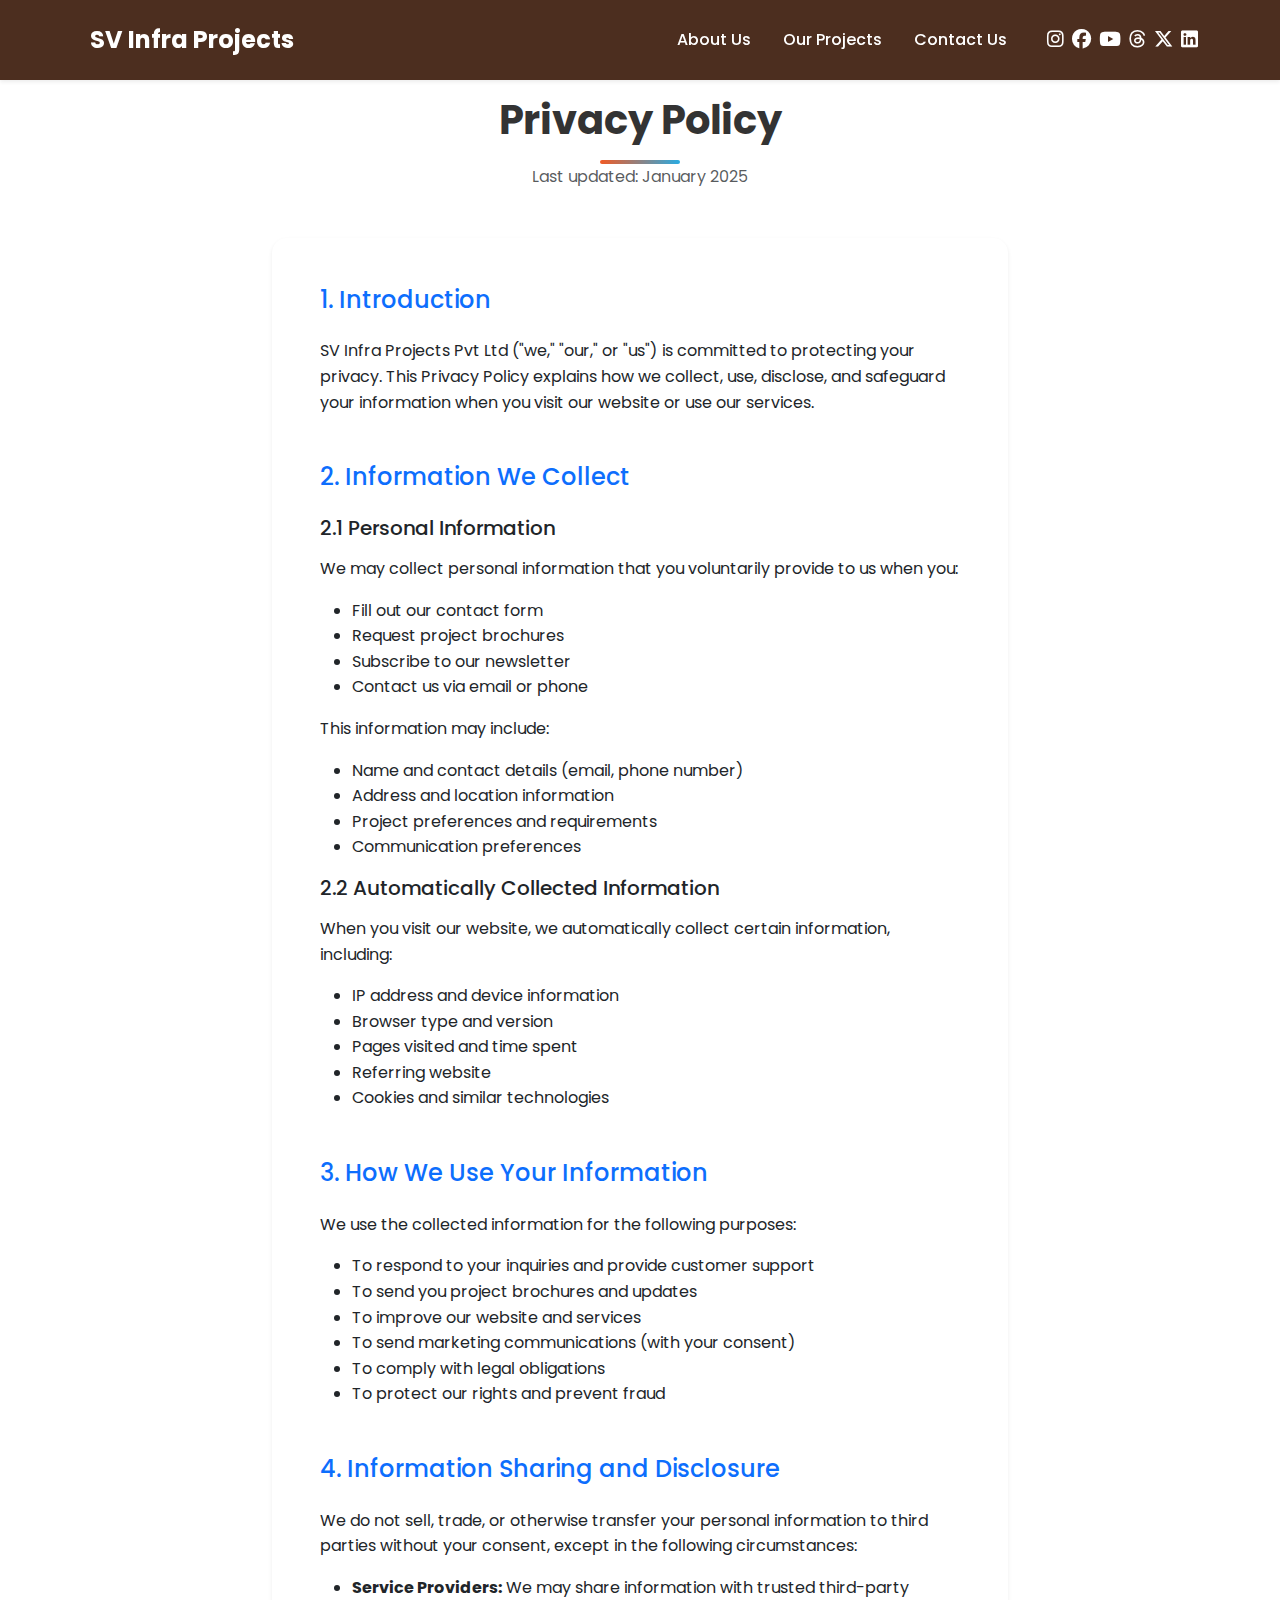
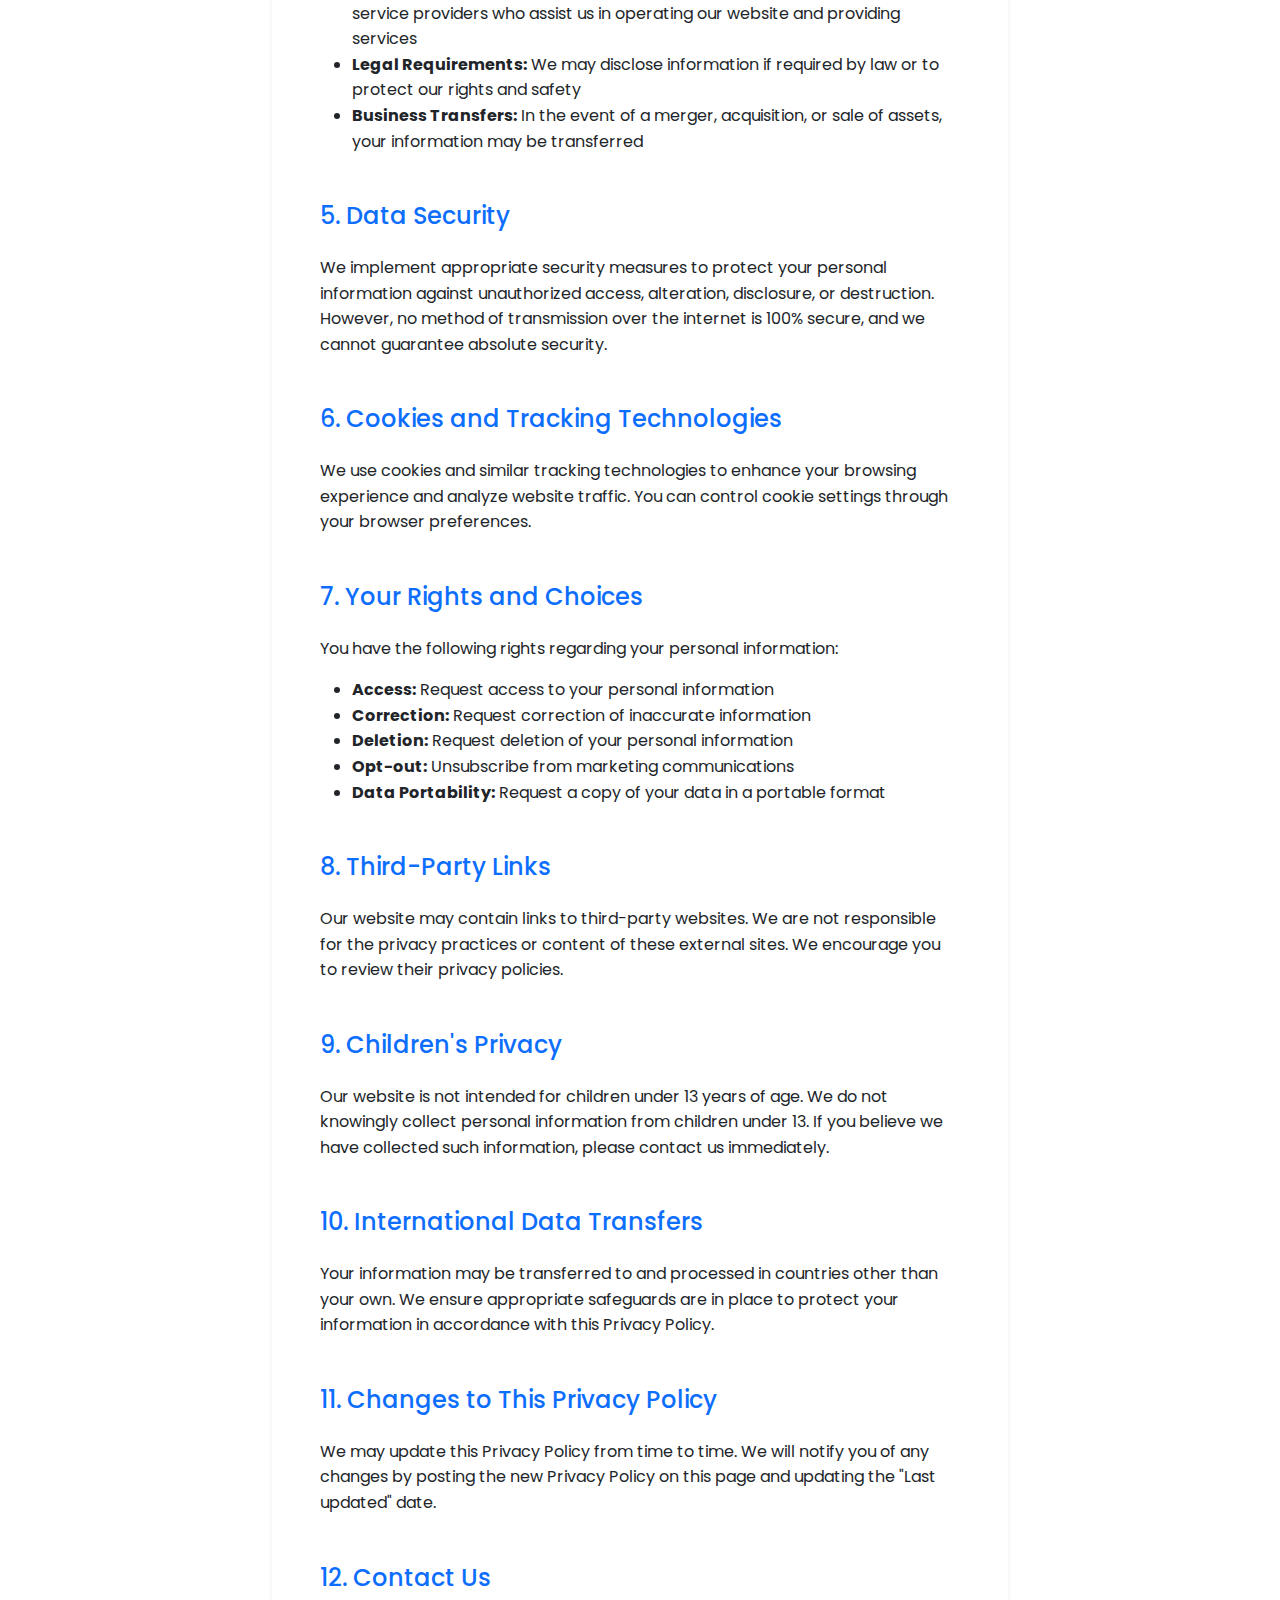
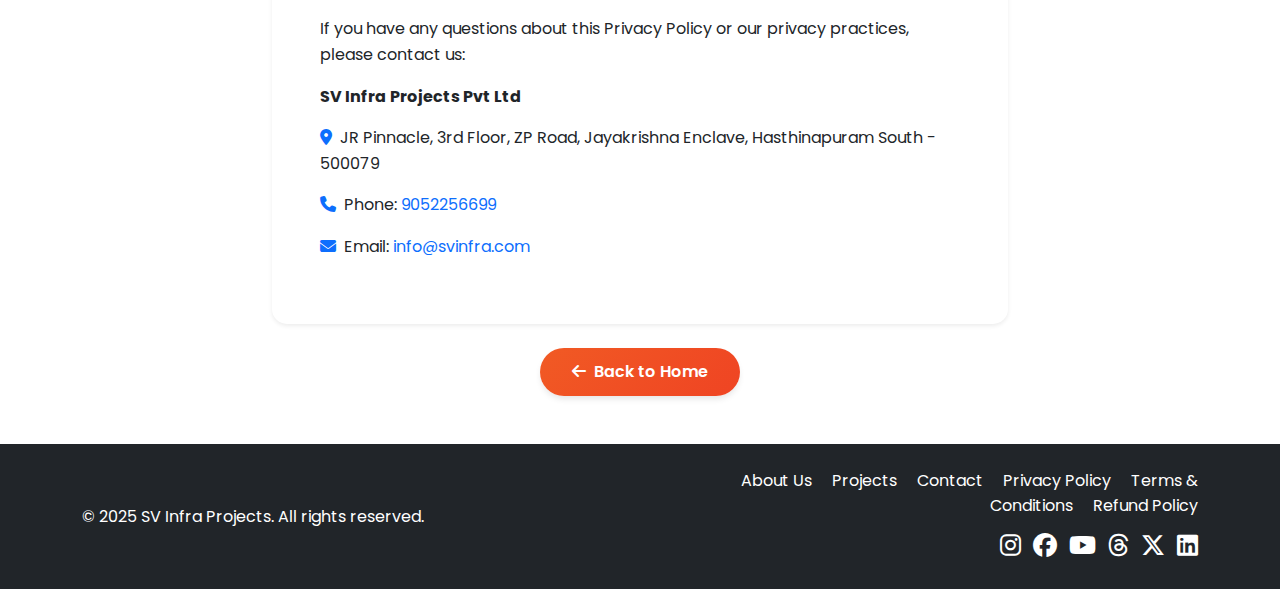
<file: privacy-policy.html>
<!DOCTYPE html>
<html lang="en">
<head>
    <meta charset="UTF-8">
    <meta name="viewport" content="width=device-width, initial-scale=1.0">
    <title>Privacy Policy - SV Infra Projects</title>
    <meta name="description" content="Privacy Policy for SV Infra Projects - Learn how we collect, use, and protect your personal information.">
    
    <!-- Bootstrap CSS -->
    <link href="https://cdn.jsdelivr.net/npm/bootstrap@5.3.0/dist/css/bootstrap.min.css" rel="stylesheet">
    <!-- Font Awesome -->
    <link rel="stylesheet" href="https://cdnjs.cloudflare.com/ajax/libs/font-awesome/6.4.0/css/all.min.css">
    <!-- Google Fonts -->
    <link href="https://fonts.googleapis.com/css2?family=Poppins:wght@300;400;500;600;700&display=swap" rel="stylesheet">
    <!-- Custom CSS -->
    <link rel="stylesheet" href="assets/css/style.css">
</head>
<body>
    <!-- Header/Navigation -->
    <nav class="navbar navbar-expand-lg navbar-light bg-white fixed-top shadow-sm" id="navbar">
        <div class="container">
            <a class="navbar-brand" href="index.html">
                <span class="ms-2 fw-bold text-white">SV Infra Projects</span>
            </a>
            
            <button class="navbar-toggler" type="button" data-bs-toggle="collapse" data-bs-target="#navbarNav">
                <span class="navbar-toggler-icon"></span>
            </button>
            
            <div class="collapse navbar-collapse" id="navbarNav">
                <ul class="navbar-nav ms-auto me-4">
                    <li class="nav-item">
                        <a class="nav-link" href="index.html#about">About Us</a>
                    </li>
                    <li class="nav-item">
                        <a class="nav-link" href="index.html#projects">Our Projects</a>
                    </li>
                    <li class="nav-item">
                        <a class="nav-link" href="index.html#contact">Contact Us</a>
                    </li>
                </ul>
                
                <!-- Social Media Icons -->
                <div class="social-icons d-flex gap-2">
                    <a href="https://www.instagram.com/svinfraofficial" target="_blank" rel="noopener noreferrer" class="text-dark"><i class="fab fa-instagram"></i></a>
                    <a href="https://www.facebook.com/svinfraofficial" target="_blank" rel="noopener noreferrer" class="text-dark"><i class="fab fa-facebook"></i></a>
                    <a href="https://www.youtube.com/@svinfraofficial" target="_blank" rel="noopener noreferrer" class="text-dark"><i class="fab fa-youtube"></i></a>
                    <a href="https://www.threads.com/@svinfraofficial" target="_blank" rel="noopener noreferrer" class="text-dark"><i class="fab fa-threads"></i></a>
                    <a href="https://x.com/svinfraofficial" target="_blank" rel="noopener noreferrer" class="text-dark"><i class="fab fa-x-twitter"></i></a>
                    <a href="https://www.linkedin.com/company/svinfraprojects" target="_blank" rel="noopener noreferrer" class="text-dark"><i class="fab fa-linkedin"></i></a>
                </div>
            </div>
        </div>
    </nav>

    <!-- Privacy Policy Content -->
    <section class="py-5 mt-5">
        <div class="container">
            <div class="row">
                <div class="col-lg-8 mx-auto">
                    <div class="text-center mb-5">
                        <h1 class="section-title">Privacy Policy</h1>
                        <div class="title-underline"></div>
                        <p class="text-muted">Last updated: January 2025</p>
                    </div>

                    <div class="card border-0 shadow-sm">
                        <div class="card-body p-4 p-md-5">
                            <div class="privacy-content">
                                <h2 class="h4 text-primary mb-4">1. Introduction</h2>
                                <p>SV Infra Projects Pvt Ltd ("we," "our," or "us") is committed to protecting your privacy. This Privacy Policy explains how we collect, use, disclose, and safeguard your information when you visit our website or use our services.</p>

                                <h2 class="h4 text-primary mb-4 mt-5">2. Information We Collect</h2>
                                <h3 class="h5 mb-3">2.1 Personal Information</h3>
                                <p>We may collect personal information that you voluntarily provide to us when you:</p>
                                <ul>
                                    <li>Fill out our contact form</li>
                                    <li>Request project brochures</li>
                                    <li>Subscribe to our newsletter</li>
                                    <li>Contact us via email or phone</li>
                                </ul>
                                <p>This information may include:</p>
                                <ul>
                                    <li>Name and contact details (email, phone number)</li>
                                    <li>Address and location information</li>
                                    <li>Project preferences and requirements</li>
                                    <li>Communication preferences</li>
                                </ul>

                                <h3 class="h5 mb-3">2.2 Automatically Collected Information</h3>
                                <p>When you visit our website, we automatically collect certain information, including:</p>
                                <ul>
                                    <li>IP address and device information</li>
                                    <li>Browser type and version</li>
                                    <li>Pages visited and time spent</li>
                                    <li>Referring website</li>
                                    <li>Cookies and similar technologies</li>
                                </ul>

                                <h2 class="h4 text-primary mb-4 mt-5">3. How We Use Your Information</h2>
                                <p>We use the collected information for the following purposes:</p>
                                <ul>
                                    <li>To respond to your inquiries and provide customer support</li>
                                    <li>To send you project brochures and updates</li>
                                    <li>To improve our website and services</li>
                                    <li>To send marketing communications (with your consent)</li>
                                    <li>To comply with legal obligations</li>
                                    <li>To protect our rights and prevent fraud</li>
                                </ul>

                                <h2 class="h4 text-primary mb-4 mt-5">4. Information Sharing and Disclosure</h2>
                                <p>We do not sell, trade, or otherwise transfer your personal information to third parties without your consent, except in the following circumstances:</p>
                                <ul>
                                    <li><strong>Service Providers:</strong> We may share information with trusted third-party service providers who assist us in operating our website and providing services</li>
                                    <li><strong>Legal Requirements:</strong> We may disclose information if required by law or to protect our rights and safety</li>
                                    <li><strong>Business Transfers:</strong> In the event of a merger, acquisition, or sale of assets, your information may be transferred</li>
                                </ul>

                                <h2 class="h4 text-primary mb-4 mt-5">5. Data Security</h2>
                                <p>We implement appropriate security measures to protect your personal information against unauthorized access, alteration, disclosure, or destruction. However, no method of transmission over the internet is 100% secure, and we cannot guarantee absolute security.</p>

                                <h2 class="h4 text-primary mb-4 mt-5">6. Cookies and Tracking Technologies</h2>
                                <p>We use cookies and similar tracking technologies to enhance your browsing experience and analyze website traffic. You can control cookie settings through your browser preferences.</p>

                                <h2 class="h4 text-primary mb-4 mt-5">7. Your Rights and Choices</h2>
                                <p>You have the following rights regarding your personal information:</p>
                                <ul>
                                    <li><strong>Access:</strong> Request access to your personal information</li>
                                    <li><strong>Correction:</strong> Request correction of inaccurate information</li>
                                    <li><strong>Deletion:</strong> Request deletion of your personal information</li>
                                    <li><strong>Opt-out:</strong> Unsubscribe from marketing communications</li>
                                    <li><strong>Data Portability:</strong> Request a copy of your data in a portable format</li>
                                </ul>

                                <h2 class="h4 text-primary mb-4 mt-5">8. Third-Party Links</h2>
                                <p>Our website may contain links to third-party websites. We are not responsible for the privacy practices or content of these external sites. We encourage you to review their privacy policies.</p>

                                <h2 class="h4 text-primary mb-4 mt-5">9. Children's Privacy</h2>
                                <p>Our website is not intended for children under 13 years of age. We do not knowingly collect personal information from children under 13. If you believe we have collected such information, please contact us immediately.</p>

                                <h2 class="h4 text-primary mb-4 mt-5">10. International Data Transfers</h2>
                                <p>Your information may be transferred to and processed in countries other than your own. We ensure appropriate safeguards are in place to protect your information in accordance with this Privacy Policy.</p>

                                <h2 class="h4 text-primary mb-4 mt-5">11. Changes to This Privacy Policy</h2>
                                <p>We may update this Privacy Policy from time to time. We will notify you of any changes by posting the new Privacy Policy on this page and updating the "Last updated" date.</p>

                                <h2 class="h4 text-primary mb-4 mt-5">12. Contact Us</h2>
                                <p>If you have any questions about this Privacy Policy or our privacy practices, please contact us:</p>
                                <div class="contact-info mt-3">
                                    <p><strong>SV Infra Projects Pvt Ltd</strong></p>
                                    <p><i class="fas fa-map-marker-alt text-primary me-2"></i>JR Pinnacle, 3rd Floor, ZP Road, Jayakrishna Enclave, Hasthinapuram South - 500079</p>
                                    <p><i class="fas fa-phone text-primary me-2"></i>Phone: <a href="tel:9052256699" class="text-decoration-none">9052256699</a></p>
                                    <p><i class="fas fa-envelope text-primary me-2"></i>Email: <a href="mailto:info@svinfra.com" class="text-decoration-none">info@svinfra.com</a></p>
                                </div>
                            </div>
                        </div>
                    </div>

                    <div class="text-center mt-4">
                        <a href="index.html" class="btn btn-primary">
                            <i class="fas fa-arrow-left me-2"></i>Back to Home
                        </a>
                    </div>
                </div>
            </div>
        </div>
    </section>

    <!-- Footer -->
    <footer class="bg-dark text-white py-4">
        <div class="container">
            <div class="row align-items-center">
                <div class="col-md-6 text-center text-md-start mb-3 mb-md-0">
                    <p class="mb-0">&copy; 2025 SV Infra Projects. All rights reserved.</p>
                </div>
                
                <div class="col-md-6 text-center text-md-end">
                    <div class="footer-links mb-2">
                        <a href="index.html#about" class="text-white text-decoration-none me-3">About Us</a>
                        <a href="index.html#projects" class="text-white text-decoration-none me-3">Projects</a>
                        <a href="index.html#contact" class="text-white text-decoration-none me-3">Contact</a>
                        <a href="privacy-policy.html" class="text-white text-decoration-none me-3">Privacy Policy</a>
                        <a href="terms-and-conditions.html" class="text-white text-decoration-none me-3">Terms & Conditions</a>
                        <a href="refund-policy.html" class="text-white text-decoration-none">Refund Policy</a>
                    </div>
                    
                    <div class="social-icons">
                        <a href="https://www.instagram.com/svinfraofficial" target="_blank" rel="noopener noreferrer" class="text-white me-2"><i class="fab fa-instagram"></i></a>
                        <a href="https://www.facebook.com/svinfraofficial" target="_blank" rel="noopener noreferrer" class="text-white me-2"><i class="fab fa-facebook"></i></a>
                        <a href="https://www.youtube.com/@svinfraofficial" target="_blank" rel="noopener noreferrer" class="text-white me-2"><i class="fab fa-youtube"></i></a>
                        <a href="https://www.threads.com/@svinfraofficial" target="_blank" rel="noopener noreferrer" class="text-white me-2"><i class="fab fa-threads"></i></a>
                        <a href="https://x.com/svinfraofficial" target="_blank" rel="noopener noreferrer" class="text-white me-2"><i class="fab fa-x-twitter"></i></a>
                        <a href="https://www.linkedin.com/company/svinfraprojects" target="_blank" rel="noopener noreferrer" class="text-white"><i class="fab fa-linkedin"></i></a>
                    </div>
                </div>
            </div>
        </div>
    </footer>

    <!-- Bootstrap JS -->
    <script src="https://cdn.jsdelivr.net/npm/bootstrap@5.3.0/dist/js/bootstrap.bundle.min.js"></script>
    <!-- Custom JS -->
    <script src="assets/js/script.js"></script>
</body>
</html>
</file>
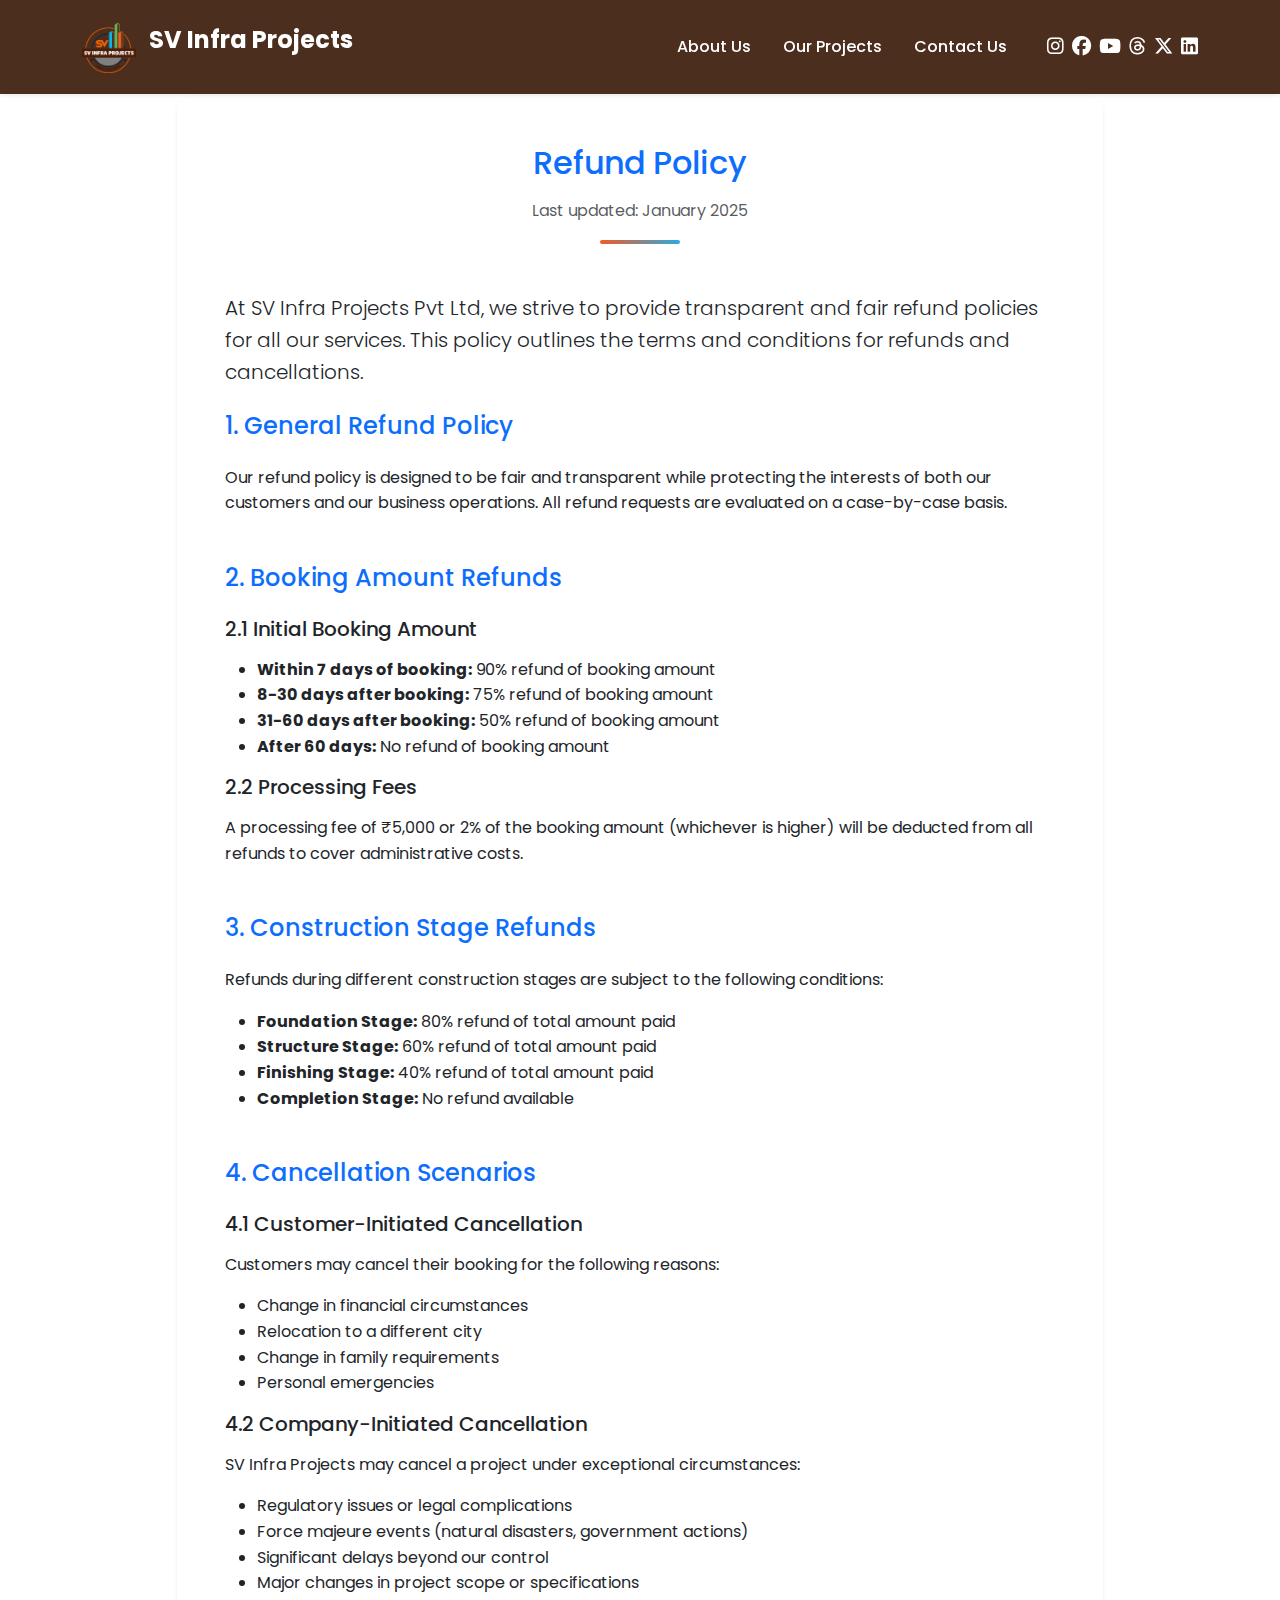
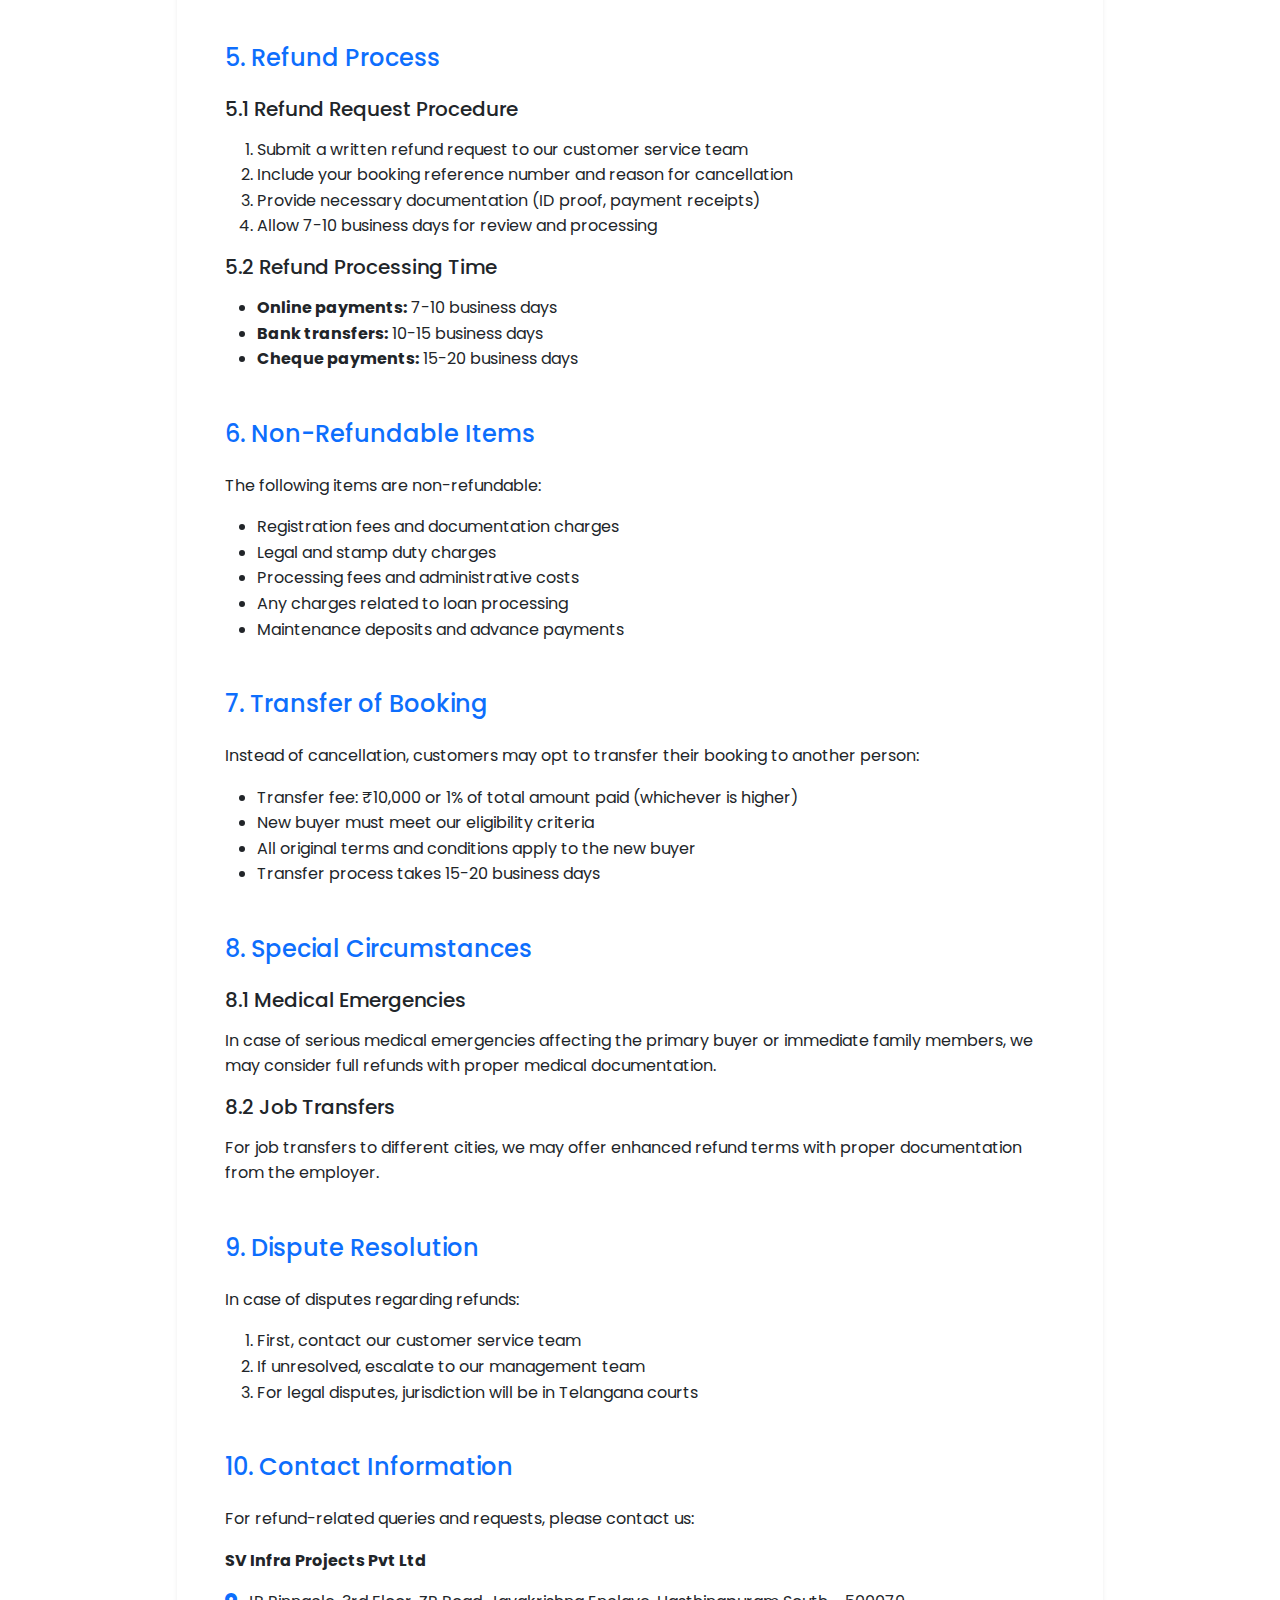
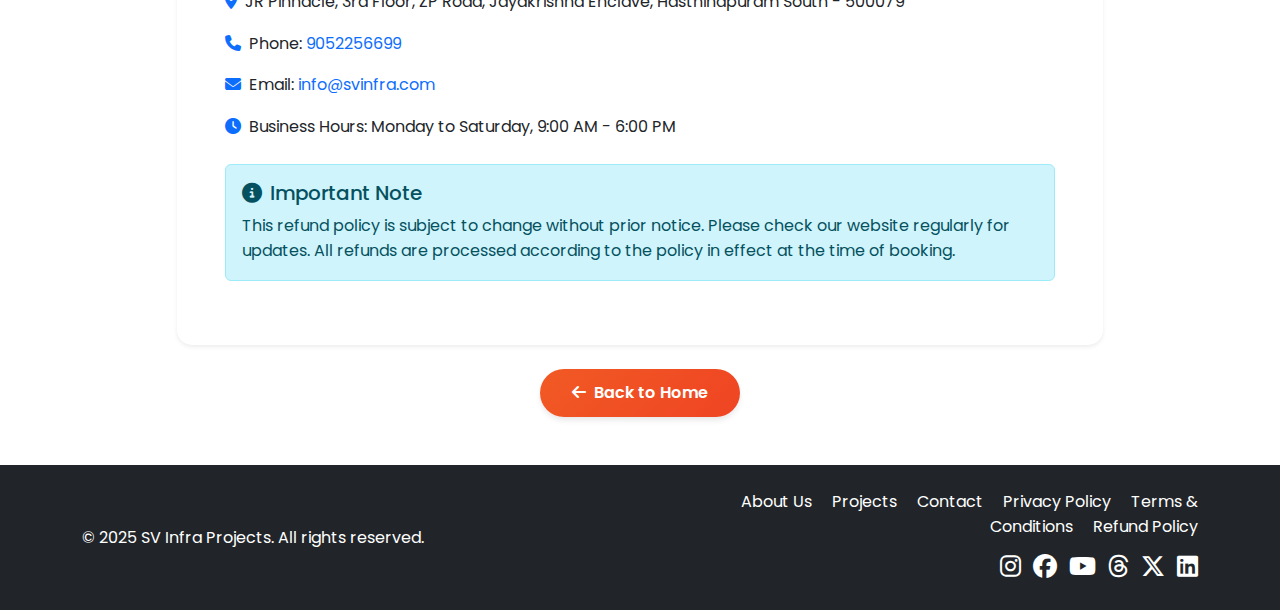
<file: refund-policy.html>
<!DOCTYPE html>
<html lang="en">
<head>
    <meta charset="UTF-8">
    <meta name="viewport" content="width=device-width, initial-scale=1.0">
    <title>Refund Policy - SV Infra Projects</title>
    <meta name="description" content="Refund Policy for SV Infra Projects - Real estate services and project bookings">
    <meta name="keywords" content="refund policy, SV Infra, real estate, cancellation, refund">
    <meta name="author" content="SV Infra Projects">
    
    <!-- Bootstrap CSS -->
    <link href="https://cdn.jsdelivr.net/npm/bootstrap@5.3.0/dist/css/bootstrap.min.css" rel="stylesheet">
    <!-- Font Awesome -->
    <link rel="stylesheet" href="https://cdnjs.cloudflare.com/ajax/libs/font-awesome/6.4.0/css/all.min.css">
    <!-- Google Fonts -->
    <link href="https://fonts.googleapis.com/css2?family=Poppins:wght@300;400;500;600;700&display=swap" rel="stylesheet">
    <!-- Custom CSS -->
    <link rel="stylesheet" href="assets/css/style.css">
</head>
<body>
    <!-- Header/Navigation -->
    <nav class="navbar navbar-expand-lg navbar-light bg-white fixed-top shadow-sm" id="navbar">
        <div class="container">
            <a class="navbar-brand" href="index.html#home">
                <img src="assets/images/logo.png" alt="SV Infra Projects" height="50" class="d-inline-block align-text-top">
                <span class="ms-2 fw-bold text-white">SV Infra Projects</span>
            </a>
            
            <button class="navbar-toggler" type="button" data-bs-toggle="collapse" data-bs-target="#navbarNav">
                <span class="navbar-toggler-icon"></span>
            </button>
            
            <div class="collapse navbar-collapse" id="navbarNav">
                <ul class="navbar-nav ms-auto me-4">
                    <li class="nav-item">
                        <a class="nav-link" href="index.html#about">About Us</a>
                    </li>
                    <li class="nav-item">
                        <a class="nav-link" href="index.html#projects">Our Projects</a>
                    </li>
                    <li class="nav-item">
                        <a class="nav-link" href="index.html#contact">Contact Us</a>
                    </li>
                </ul>
                
                <!-- Social Media Icons -->
                <div class="social-icons d-flex gap-2">
                    <a href="https://www.instagram.com/svinfraofficial" target="_blank" rel="noopener noreferrer" class="text-white"><i class="fab fa-instagram"></i></a>
                    <a href="https://www.facebook.com/svinfraofficial" target="_blank" rel="noopener noreferrer" class="text-white"><i class="fab fa-facebook"></i></a>
                    <a href="https://www.youtube.com/@svinfraofficial" target="_blank" rel="noopener noreferrer" class="text-white"><i class="fab fa-youtube"></i></a>
                    <a href="https://www.threads.com/@svinfraofficial" target="_blank" rel="noopener noreferrer" class="text-white"><i class="fab fa-threads"></i></a>
                    <a href="https://x.com/svinfraofficial" target="_blank" rel="noopener noreferrer" class="text-white"><i class="fab fa-x-twitter"></i></a>
                    <a href="https://www.linkedin.com/company/svinfraprojects" target="_blank" rel="noopener noreferrer" class="text-white"><i class="fab fa-linkedin"></i></a>
                </div>
            </div>
        </div>
    </nav>

    <!-- Refund Policy Content -->
    <section class="py-5 mt-5">
        <div class="container">
            <div class="row">
                <div class="col-lg-10 mx-auto">
                    <div class="card shadow-sm">
                        <div class="card-body p-5">
                            <div class="text-center mb-5">
                                <h1 class="h2 text-primary mb-3">Refund Policy</h1>
                                <p class="text-muted">Last updated: January 2025</p>
                                <div class="title-underline mx-auto"></div>
                            </div>

                            <div class="content">
                                <p class="lead mb-4">At SV Infra Projects Pvt Ltd, we strive to provide transparent and fair refund policies for all our services. This policy outlines the terms and conditions for refunds and cancellations.</p>

                                <h2 class="h4 text-primary mb-4">1. General Refund Policy</h2>
                                <p>Our refund policy is designed to be fair and transparent while protecting the interests of both our customers and our business operations. All refund requests are evaluated on a case-by-case basis.</p>

                                <h2 class="h4 text-primary mb-4 mt-5">2. Booking Amount Refunds</h2>
                                <h3 class="h5 mb-3">2.1 Initial Booking Amount</h3>
                                <ul>
                                    <li><strong>Within 7 days of booking:</strong> 90% refund of booking amount</li>
                                    <li><strong>8-30 days after booking:</strong> 75% refund of booking amount</li>
                                    <li><strong>31-60 days after booking:</strong> 50% refund of booking amount</li>
                                    <li><strong>After 60 days:</strong> No refund of booking amount</li>
                                </ul>

                                <h3 class="h5 mb-3">2.2 Processing Fees</h3>
                                <p>A processing fee of ₹5,000 or 2% of the booking amount (whichever is higher) will be deducted from all refunds to cover administrative costs.</p>

                                <h2 class="h4 text-primary mb-4 mt-5">3. Construction Stage Refunds</h2>
                                <p>Refunds during different construction stages are subject to the following conditions:</p>
                                <ul>
                                    <li><strong>Foundation Stage:</strong> 80% refund of total amount paid</li>
                                    <li><strong>Structure Stage:</strong> 60% refund of total amount paid</li>
                                    <li><strong>Finishing Stage:</strong> 40% refund of total amount paid</li>
                                    <li><strong>Completion Stage:</strong> No refund available</li>
                                </ul>

                                <h2 class="h4 text-primary mb-4 mt-5">4. Cancellation Scenarios</h2>
                                <h3 class="h5 mb-3">4.1 Customer-Initiated Cancellation</h3>
                                <p>Customers may cancel their booking for the following reasons:</p>
                                <ul>
                                    <li>Change in financial circumstances</li>
                                    <li>Relocation to a different city</li>
                                    <li>Change in family requirements</li>
                                    <li>Personal emergencies</li>
                                </ul>

                                <h3 class="h5 mb-3">4.2 Company-Initiated Cancellation</h3>
                                <p>SV Infra Projects may cancel a project under exceptional circumstances:</p>
                                <ul>
                                    <li>Regulatory issues or legal complications</li>
                                    <li>Force majeure events (natural disasters, government actions)</li>
                                    <li>Significant delays beyond our control</li>
                                    <li>Major changes in project scope or specifications</li>
                                </ul>

                                <h2 class="h4 text-primary mb-4 mt-5">5. Refund Process</h2>
                                <h3 class="h5 mb-3">5.1 Refund Request Procedure</h3>
                                <ol>
                                    <li>Submit a written refund request to our customer service team</li>
                                    <li>Include your booking reference number and reason for cancellation</li>
                                    <li>Provide necessary documentation (ID proof, payment receipts)</li>
                                    <li>Allow 7-10 business days for review and processing</li>
                                </ol>

                                <h3 class="h5 mb-3">5.2 Refund Processing Time</h3>
                                <ul>
                                    <li><strong>Online payments:</strong> 7-10 business days</li>
                                    <li><strong>Bank transfers:</strong> 10-15 business days</li>
                                    <li><strong>Cheque payments:</strong> 15-20 business days</li>
                                </ul>

                                <h2 class="h4 text-primary mb-4 mt-5">6. Non-Refundable Items</h2>
                                <p>The following items are non-refundable:</p>
                                <ul>
                                    <li>Registration fees and documentation charges</li>
                                    <li>Legal and stamp duty charges</li>
                                    <li>Processing fees and administrative costs</li>
                                    <li>Any charges related to loan processing</li>
                                    <li>Maintenance deposits and advance payments</li>
                                </ul>

                                <h2 class="h4 text-primary mb-4 mt-5">7. Transfer of Booking</h2>
                                <p>Instead of cancellation, customers may opt to transfer their booking to another person:</p>
                                <ul>
                                    <li>Transfer fee: ₹10,000 or 1% of total amount paid (whichever is higher)</li>
                                    <li>New buyer must meet our eligibility criteria</li>
                                    <li>All original terms and conditions apply to the new buyer</li>
                                    <li>Transfer process takes 15-20 business days</li>
                                </ul>

                                <h2 class="h4 text-primary mb-4 mt-5">8. Special Circumstances</h2>
                                <h3 class="h5 mb-3">8.1 Medical Emergencies</h3>
                                <p>In case of serious medical emergencies affecting the primary buyer or immediate family members, we may consider full refunds with proper medical documentation.</p>

                                <h3 class="h5 mb-3">8.2 Job Transfers</h3>
                                <p>For job transfers to different cities, we may offer enhanced refund terms with proper documentation from the employer.</p>

                                <h2 class="h4 text-primary mb-4 mt-5">9. Dispute Resolution</h2>
                                <p>In case of disputes regarding refunds:</p>
                                <ol>
                                    <li>First, contact our customer service team</li>
                                    <li>If unresolved, escalate to our management team</li>
                                    <li>For legal disputes, jurisdiction will be in Telangana courts</li>
                                </ol>

                                <h2 class="h4 text-primary mb-4 mt-5">10. Contact Information</h2>
                                <p>For refund-related queries and requests, please contact us:</p>
                                <div class="contact-info mt-3">
                                    <p><strong>SV Infra Projects Pvt Ltd</strong></p>
                                    <p><i class="fas fa-map-marker-alt text-primary me-2"></i>JR Pinnacle, 3rd Floor, ZP Road, Jayakrishna Enclave, Hasthinapuram South - 500079</p>
                                    <p><i class="fas fa-phone text-primary me-2"></i>Phone: <a href="tel:9052256699" class="text-decoration-none">9052256699</a></p>
                                    <p><i class="fas fa-envelope text-primary me-2"></i>Email: <a href="mailto:info@svinfra.com" class="text-decoration-none">info@svinfra.com</a></p>
                                    <p><i class="fas fa-clock text-primary me-2"></i>Business Hours: Monday to Saturday, 9:00 AM - 6:00 PM</p>
                                </div>

                                <div class="alert alert-info mt-4">
                                    <h5 class="alert-heading"><i class="fas fa-info-circle me-2"></i>Important Note</h5>
                                    <p class="mb-0">This refund policy is subject to change without prior notice. Please check our website regularly for updates. All refunds are processed according to the policy in effect at the time of booking.</p>
                                </div>
                            </div>
                        </div>
                    </div>

                    <div class="text-center mt-4">
                        <a href="index.html" class="btn btn-primary">
                            <i class="fas fa-arrow-left me-2"></i>Back to Home
                        </a>
                    </div>
                </div>
            </div>
        </div>
    </section>

    <!-- Footer -->
    <footer class="bg-dark text-white py-4">
        <div class="container">
            <div class="row align-items-center">
                <div class="col-md-6 text-center text-md-start mb-3 mb-md-0">
                    <p class="mb-0">&copy; 2025 SV Infra Projects. All rights reserved.</p>
                </div>
                
                <div class="col-md-6 text-center text-md-end">
                    <div class="footer-links mb-2">
                        <a href="index.html#about" class="text-white text-decoration-none me-3">About Us</a>
                        <a href="index.html#projects" class="text-white text-decoration-none me-3">Projects</a>
                        <a href="index.html#contact" class="text-white text-decoration-none me-3">Contact</a>
                        <a href="privacy-policy.html" class="text-white text-decoration-none me-3">Privacy Policy</a>
                        <a href="terms-and-conditions.html" class="text-white text-decoration-none me-3">Terms & Conditions</a>
                        <a href="refund-policy.html" class="text-white text-decoration-none">Refund Policy</a>
                    </div>
                    
                    <div class="social-icons">
                        <a href="https://www.instagram.com/svinfraofficial" target="_blank" rel="noopener noreferrer" class="text-white me-2"><i class="fab fa-instagram"></i></a>
                        <a href="https://www.facebook.com/svinfraofficial" target="_blank" rel="noopener noreferrer" class="text-white me-2"><i class="fab fa-facebook"></i></a>
                        <a href="https://www.youtube.com/@svinfraofficial" target="_blank" rel="noopener noreferrer" class="text-white me-2"><i class="fab fa-youtube"></i></a>
                        <a href="https://www.threads.com/@svinfraofficial" target="_blank" rel="noopener noreferrer" class="text-white me-2"><i class="fab fa-threads"></i></a>
                        <a href="https://x.com/svinfraofficial" target="_blank" rel="noopener noreferrer" class="text-white me-2"><i class="fab fa-x-twitter"></i></a>
                        <a href="https://www.linkedin.com/company/svinfraprojects" target="_blank" rel="noopener noreferrer" class="text-white"><i class="fab fa-linkedin"></i></a>
                    </div>
                </div>
            </div>
        </div>
    </footer>

    <!-- Bootstrap JS -->
    <script src="https://cdn.jsdelivr.net/npm/bootstrap@5.3.0/dist/js/bootstrap.bundle.min.js"></script>
    <!-- Custom JS -->
    <script src="assets/js/script.js"></script>
</body>
</html>
</file>
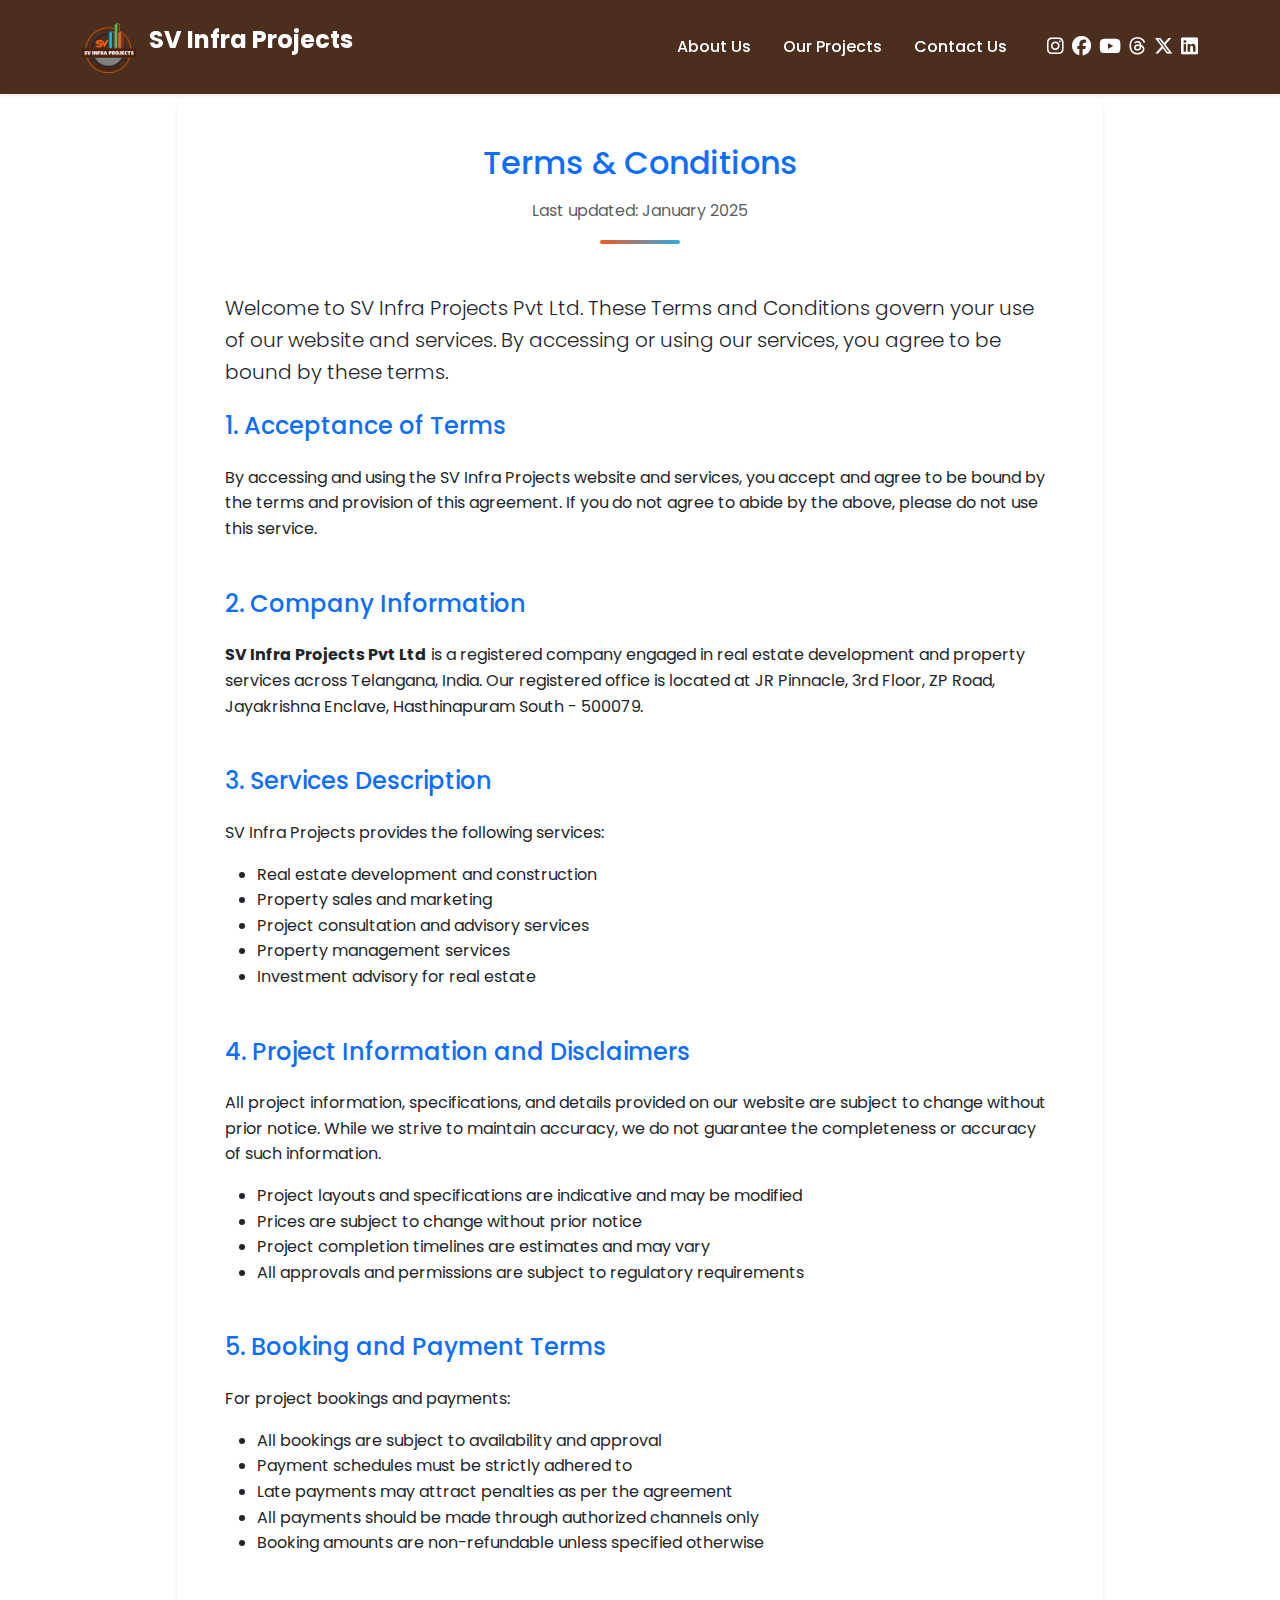
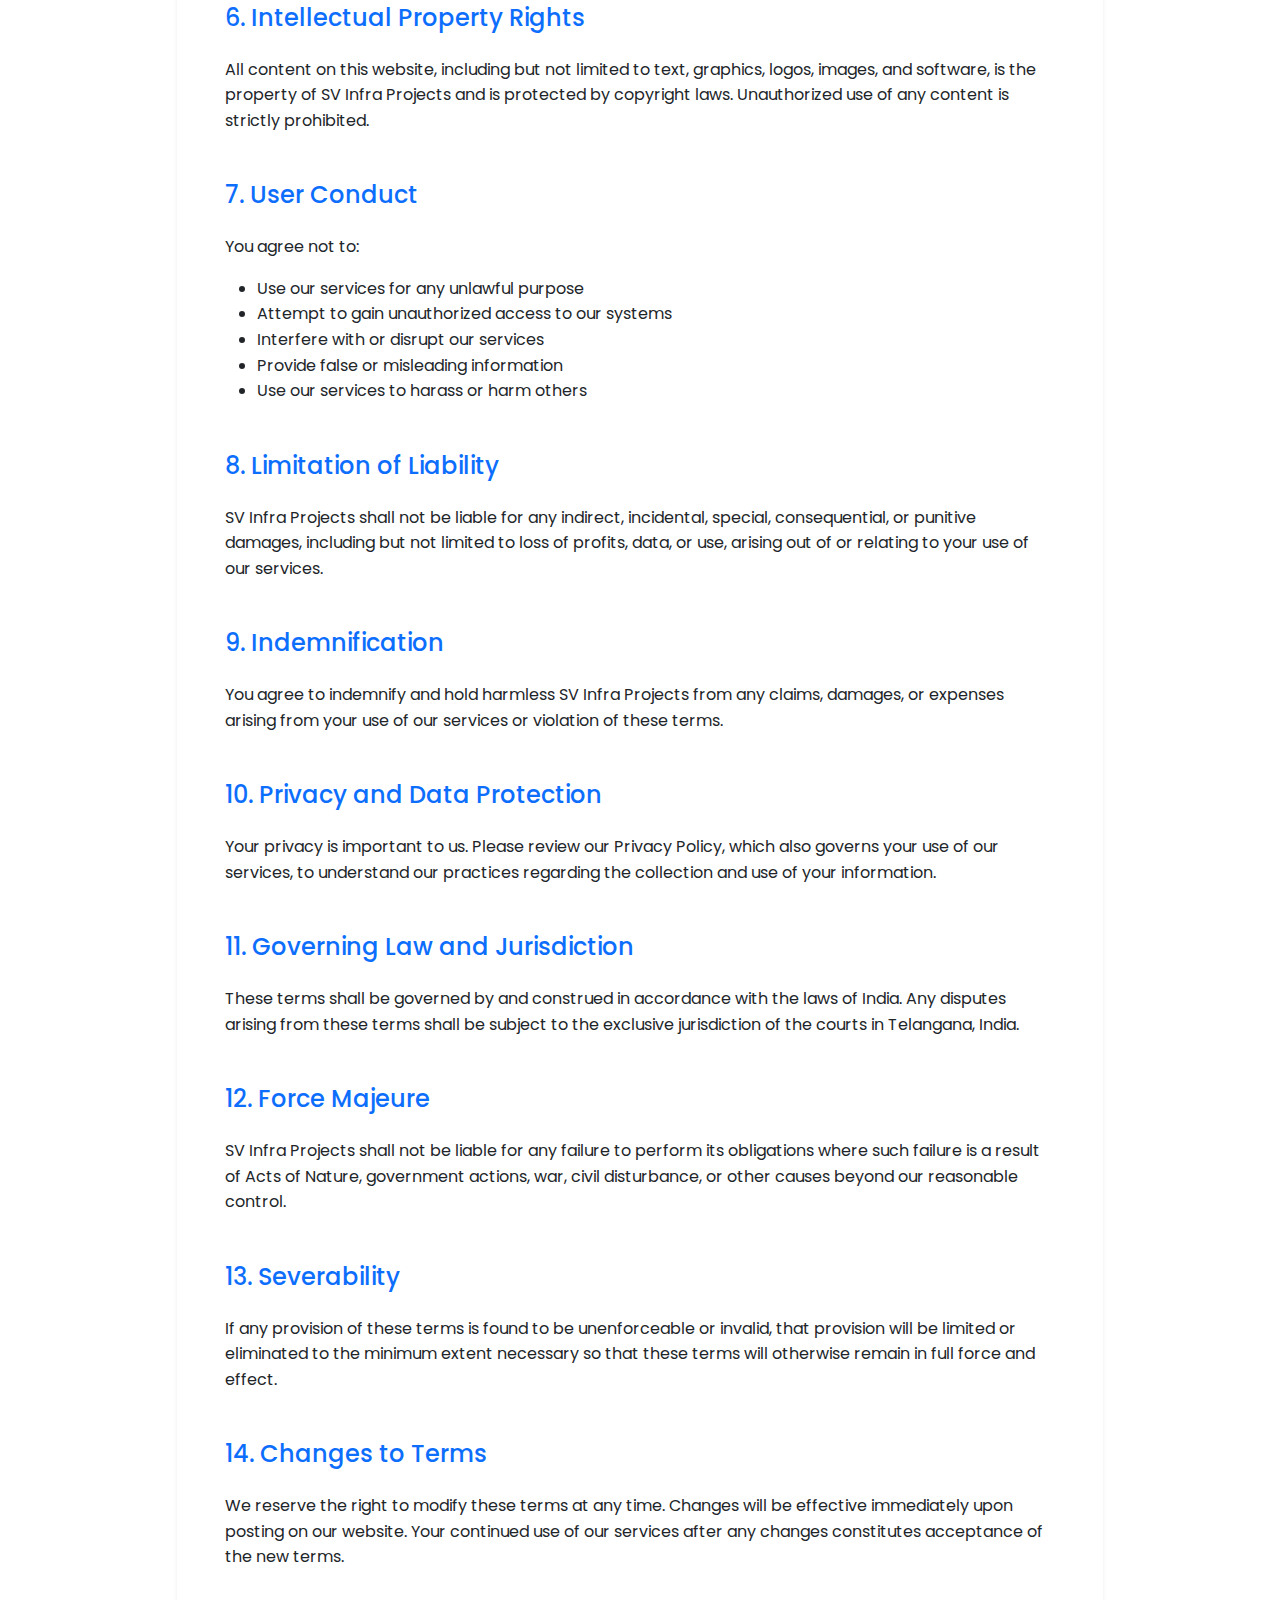
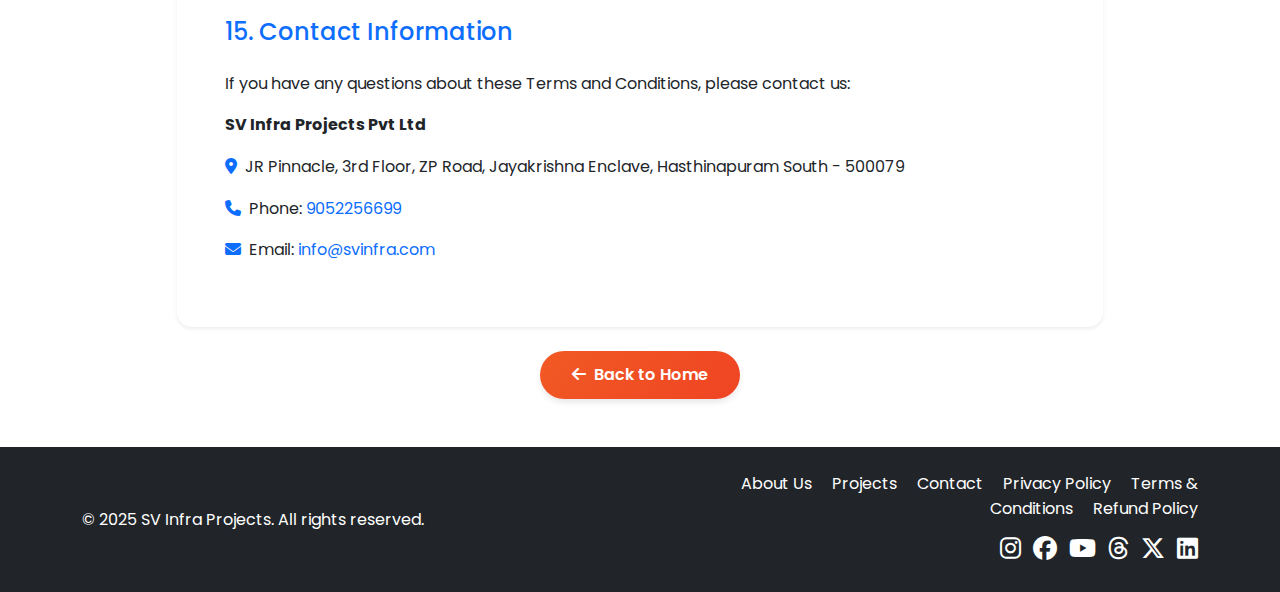
<file: terms-and-conditions.html>
<!DOCTYPE html>
<html lang="en">
<head>
    <meta charset="UTF-8">
    <meta name="viewport" content="width=device-width, initial-scale=1.0">
    <title>Terms & Conditions - SV Infra Projects</title>
    <meta name="description" content="Terms and Conditions for SV Infra Projects - Real estate services and project bookings">
    <meta name="keywords" content="terms and conditions, SV Infra, real estate, legal, agreement">
    <meta name="author" content="SV Infra Projects">
    
    <!-- Bootstrap CSS -->
    <link href="https://cdn.jsdelivr.net/npm/bootstrap@5.3.0/dist/css/bootstrap.min.css" rel="stylesheet">
    <!-- Font Awesome -->
    <link rel="stylesheet" href="https://cdnjs.cloudflare.com/ajax/libs/font-awesome/6.4.0/css/all.min.css">
    <!-- Google Fonts -->
    <link href="https://fonts.googleapis.com/css2?family=Poppins:wght@300;400;500;600;700&display=swap" rel="stylesheet">
    <!-- Custom CSS -->
    <link rel="stylesheet" href="assets/css/style.css">
</head>
<body>
    <!-- Header/Navigation -->
    <nav class="navbar navbar-expand-lg navbar-light bg-white fixed-top shadow-sm" id="navbar">
        <div class="container">
            <a class="navbar-brand" href="index.html#home">
                <img src="assets/images/logo.png" alt="SV Infra Projects" height="50" class="d-inline-block align-text-top">
                <span class="ms-2 fw-bold text-white">SV Infra Projects</span>
            </a>
            
            <button class="navbar-toggler" type="button" data-bs-toggle="collapse" data-bs-target="#navbarNav">
                <span class="navbar-toggler-icon"></span>
            </button>
            
            <div class="collapse navbar-collapse" id="navbarNav">
                <ul class="navbar-nav ms-auto me-4">
                    <li class="nav-item">
                        <a class="nav-link" href="index.html#about">About Us</a>
                    </li>
                    <li class="nav-item">
                        <a class="nav-link" href="index.html#projects">Our Projects</a>
                    </li>
                    <li class="nav-item">
                        <a class="nav-link" href="index.html#contact">Contact Us</a>
                    </li>
                </ul>
                
                <!-- Social Media Icons -->
                <div class="social-icons d-flex gap-2">
                    <a href="https://www.instagram.com/svinfraofficial" target="_blank" rel="noopener noreferrer" class="text-white"><i class="fab fa-instagram"></i></a>
                    <a href="https://www.facebook.com/svinfraofficial" target="_blank" rel="noopener noreferrer" class="text-white"><i class="fab fa-facebook"></i></a>
                    <a href="https://www.youtube.com/@svinfraofficial" target="_blank" rel="noopener noreferrer" class="text-white"><i class="fab fa-youtube"></i></a>
                    <a href="https://www.threads.com/@svinfraofficial" target="_blank" rel="noopener noreferrer" class="text-white"><i class="fab fa-threads"></i></a>
                    <a href="https://x.com/svinfraofficial" target="_blank" rel="noopener noreferrer" class="text-white"><i class="fab fa-x-twitter"></i></a>
                    <a href="https://www.linkedin.com/company/svinfraprojects" target="_blank" rel="noopener noreferrer" class="text-white"><i class="fab fa-linkedin"></i></a>
                </div>
            </div>
        </div>
    </nav>

    <!-- Terms & Conditions Content -->
    <section class="py-5 mt-5">
        <div class="container">
            <div class="row">
                <div class="col-lg-10 mx-auto">
                    <div class="card shadow-sm">
                        <div class="card-body p-5">
                            <div class="text-center mb-5">
                                <h1 class="h2 text-primary mb-3">Terms & Conditions</h1>
                                <p class="text-muted">Last updated: January 2025</p>
                                <div class="title-underline mx-auto"></div>
                            </div>

                            <div class="content">
                                <p class="lead mb-4">Welcome to SV Infra Projects Pvt Ltd. These Terms and Conditions govern your use of our website and services. By accessing or using our services, you agree to be bound by these terms.</p>

                                <h2 class="h4 text-primary mb-4">1. Acceptance of Terms</h2>
                                <p>By accessing and using the SV Infra Projects website and services, you accept and agree to be bound by the terms and provision of this agreement. If you do not agree to abide by the above, please do not use this service.</p>

                                <h2 class="h4 text-primary mb-4 mt-5">2. Company Information</h2>
                                <p><strong>SV Infra Projects Pvt Ltd</strong> is a registered company engaged in real estate development and property services across Telangana, India. Our registered office is located at JR Pinnacle, 3rd Floor, ZP Road, Jayakrishna Enclave, Hasthinapuram South - 500079.</p>

                                <h2 class="h4 text-primary mb-4 mt-5">3. Services Description</h2>
                                <p>SV Infra Projects provides the following services:</p>
                                <ul>
                                    <li>Real estate development and construction</li>
                                    <li>Property sales and marketing</li>
                                    <li>Project consultation and advisory services</li>
                                    <li>Property management services</li>
                                    <li>Investment advisory for real estate</li>
                                </ul>

                                <h2 class="h4 text-primary mb-4 mt-5">4. Project Information and Disclaimers</h2>
                                <p>All project information, specifications, and details provided on our website are subject to change without prior notice. While we strive to maintain accuracy, we do not guarantee the completeness or accuracy of such information.</p>
                                <ul>
                                    <li>Project layouts and specifications are indicative and may be modified</li>
                                    <li>Prices are subject to change without prior notice</li>
                                    <li>Project completion timelines are estimates and may vary</li>
                                    <li>All approvals and permissions are subject to regulatory requirements</li>
                                </ul>

                                <h2 class="h4 text-primary mb-4 mt-5">5. Booking and Payment Terms</h2>
                                <p>For project bookings and payments:</p>
                                <ul>
                                    <li>All bookings are subject to availability and approval</li>
                                    <li>Payment schedules must be strictly adhered to</li>
                                    <li>Late payments may attract penalties as per the agreement</li>
                                    <li>All payments should be made through authorized channels only</li>
                                    <li>Booking amounts are non-refundable unless specified otherwise</li>
                                </ul>

                                <h2 class="h4 text-primary mb-4 mt-5">6. Intellectual Property Rights</h2>
                                <p>All content on this website, including but not limited to text, graphics, logos, images, and software, is the property of SV Infra Projects and is protected by copyright laws. Unauthorized use of any content is strictly prohibited.</p>

                                <h2 class="h4 text-primary mb-4 mt-5">7. User Conduct</h2>
                                <p>You agree not to:</p>
                                <ul>
                                    <li>Use our services for any unlawful purpose</li>
                                    <li>Attempt to gain unauthorized access to our systems</li>
                                    <li>Interfere with or disrupt our services</li>
                                    <li>Provide false or misleading information</li>
                                    <li>Use our services to harass or harm others</li>
                                </ul>

                                <h2 class="h4 text-primary mb-4 mt-5">8. Limitation of Liability</h2>
                                <p>SV Infra Projects shall not be liable for any indirect, incidental, special, consequential, or punitive damages, including but not limited to loss of profits, data, or use, arising out of or relating to your use of our services.</p>

                                <h2 class="h4 text-primary mb-4 mt-5">9. Indemnification</h2>
                                <p>You agree to indemnify and hold harmless SV Infra Projects from any claims, damages, or expenses arising from your use of our services or violation of these terms.</p>

                                <h2 class="h4 text-primary mb-4 mt-5">10. Privacy and Data Protection</h2>
                                <p>Your privacy is important to us. Please review our Privacy Policy, which also governs your use of our services, to understand our practices regarding the collection and use of your information.</p>

                                <h2 class="h4 text-primary mb-4 mt-5">11. Governing Law and Jurisdiction</h2>
                                <p>These terms shall be governed by and construed in accordance with the laws of India. Any disputes arising from these terms shall be subject to the exclusive jurisdiction of the courts in Telangana, India.</p>

                                <h2 class="h4 text-primary mb-4 mt-5">12. Force Majeure</h2>
                                <p>SV Infra Projects shall not be liable for any failure to perform its obligations where such failure is a result of Acts of Nature, government actions, war, civil disturbance, or other causes beyond our reasonable control.</p>

                                <h2 class="h4 text-primary mb-4 mt-5">13. Severability</h2>
                                <p>If any provision of these terms is found to be unenforceable or invalid, that provision will be limited or eliminated to the minimum extent necessary so that these terms will otherwise remain in full force and effect.</p>

                                <h2 class="h4 text-primary mb-4 mt-5">14. Changes to Terms</h2>
                                <p>We reserve the right to modify these terms at any time. Changes will be effective immediately upon posting on our website. Your continued use of our services after any changes constitutes acceptance of the new terms.</p>

                                <h2 class="h4 text-primary mb-4 mt-5">15. Contact Information</h2>
                                <p>If you have any questions about these Terms and Conditions, please contact us:</p>
                                <div class="contact-info mt-3">
                                    <p><strong>SV Infra Projects Pvt Ltd</strong></p>
                                    <p><i class="fas fa-map-marker-alt text-primary me-2"></i>JR Pinnacle, 3rd Floor, ZP Road, Jayakrishna Enclave, Hasthinapuram South - 500079</p>
                                    <p><i class="fas fa-phone text-primary me-2"></i>Phone: <a href="tel:9052256699" class="text-decoration-none">9052256699</a></p>
                                    <p><i class="fas fa-envelope text-primary me-2"></i>Email: <a href="mailto:info@svinfra.com" class="text-decoration-none">info@svinfra.com</a></p>
                                </div>
                            </div>
                        </div>
                    </div>

                    <div class="text-center mt-4">
                        <a href="index.html" class="btn btn-primary">
                            <i class="fas fa-arrow-left me-2"></i>Back to Home
                        </a>
                    </div>
                </div>
            </div>
        </div>
    </section>

    <!-- Footer -->
    <footer class="bg-dark text-white py-4">
        <div class="container">
            <div class="row align-items-center">
                <div class="col-md-6 text-center text-md-start mb-3 mb-md-0">
                    <p class="mb-0">&copy; 2025 SV Infra Projects. All rights reserved.</p>
                </div>
                
                <div class="col-md-6 text-center text-md-end">
                    <div class="footer-links mb-2">
                        <a href="index.html#about" class="text-white text-decoration-none me-3">About Us</a>
                        <a href="index.html#projects" class="text-white text-decoration-none me-3">Projects</a>
                        <a href="index.html#contact" class="text-white text-decoration-none me-3">Contact</a>
                        <a href="privacy-policy.html" class="text-white text-decoration-none me-3">Privacy Policy</a>
                        <a href="terms-and-conditions.html" class="text-white text-decoration-none me-3">Terms & Conditions</a>
                        <a href="refund-policy.html" class="text-white text-decoration-none">Refund Policy</a>
                    </div>
                    
                    <div class="social-icons">
                        <a href="https://www.instagram.com/svinfraofficial" target="_blank" rel="noopener noreferrer" class="text-white me-2"><i class="fab fa-instagram"></i></a>
                        <a href="https://www.facebook.com/svinfraofficial" target="_blank" rel="noopener noreferrer" class="text-white me-2"><i class="fab fa-facebook"></i></a>
                        <a href="https://www.youtube.com/@svinfraofficial" target="_blank" rel="noopener noreferrer" class="text-white me-2"><i class="fab fa-youtube"></i></a>
                        <a href="https://www.threads.com/@svinfraofficial" target="_blank" rel="noopener noreferrer" class="text-white me-2"><i class="fab fa-threads"></i></a>
                        <a href="https://x.com/svinfraofficial" target="_blank" rel="noopener noreferrer" class="text-white me-2"><i class="fab fa-x-twitter"></i></a>
                        <a href="https://www.linkedin.com/company/svinfraprojects" target="_blank" rel="noopener noreferrer" class="text-white"><i class="fab fa-linkedin"></i></a>
                    </div>
                </div>
            </div>
        </div>
    </footer>

    <!-- Bootstrap JS -->
    <script src="https://cdn.jsdelivr.net/npm/bootstrap@5.3.0/dist/js/bootstrap.bundle.min.js"></script>
    <!-- Custom JS -->
    <script src="assets/js/script.js"></script>
</body>
</html>
</file>
<file: assets/css/style.css>
/* Custom CSS for SV Infra Projects */

/* Global Styles */
:root {
    /* Brand / Primary Colors */
    --orange: #F15A24;          /* Accent / CTA */
    --sky-blue: #29ABE2;        /* Highlight / Links */
    --green: #8CC63F;           /* Growth / Section Accents */
    --brown: #4C2E1F;           /* Navbar / Footer */
    
    /* Secondary Colors */
    --brick-red: #EF4423;       /* Alternate Accent */
    --light-gray: #F4F4F4;      /* Backgrounds / Sections */
    --dark-gray: #333333;       /* Text Primary */
    --white: #FFFFFF;           /* Main Background / Text Contrast */
    
    /* Legacy variables for compatibility */
    --primary-color: var(--orange);
    --secondary-color: var(--sky-blue);
    --accent-color: var(--green);
    --text-dark: var(--dark-gray);
    --text-light: #6b7280;
    --bg-light: var(--light-gray);
    
    /* Shadows */
    --shadow: 0 4px 6px -1px rgba(0, 0, 0, 0.1);
    --shadow-lg: 0 10px 15px -3px rgba(0, 0, 0, 0.1);
}

* {
    margin: 0;
    padding: 0;
    box-sizing: border-box;
}

body {
    font-family: 'Poppins', sans-serif;
    line-height: 1.6;
    color: var(--text-dark);
    scroll-behavior: smooth;
}

/* Typography */
.section-title {
    font-size: 2.5rem;
    font-weight: 700;
    color: var(--dark-gray);
    margin-bottom: 1rem;
}

.title-underline {
    width: 80px;
    height: 4px;
    background: linear-gradient(90deg, var(--orange), var(--sky-blue));
    margin: 0 auto;
    border-radius: 2px;
}

/* Navigation */
.navbar {
    transition: all 0.3s ease;
    padding: 1rem 0;
    background: var(--brown) !important;
}

.navbar-brand {
    font-weight: 700;
    font-size: 1.5rem;
    color: var(--white) !important;
}

.navbar-nav .nav-link {
    font-weight: 500;
    color: var(--white) !important;
    margin: 0 0.5rem;
    transition: color 0.3s ease;
}

.navbar-nav .nav-link:hover {
    color: var(--orange) !important;
}

.social-icons a {
    font-size: 1.2rem;
    transition: color 0.3s ease;
    color: var(--white) !important;
}

.social-icons a:hover {
    color: var(--orange) !important;
}

/* Hero Section */
.hero-section {
    background: linear-gradient(rgba(0, 0, 0, 0.5), rgba(0, 0, 0, 0.5)), 
                url('https://images.unsplash.com/photo-1560518883-ce09059eeffa?ixlib=rb-4.0.3&ixid=M3wxMjA3fDB8MHxwaG90by1wYWdlfHx8fGVufDB8fHx8fA%3D%3D&auto=format&fit=crop&w=2073&q=80');
    background-size: cover;
    background-position: center;
    background-attachment: fixed;
    position: relative;
    min-height: 100vh;
    display: flex;
    align-items: center;
}

.hero-overlay {
    position: absolute;
    top: 0;
    left: 0;
    right: 0;
    bottom: 0;
    background: rgba(76, 46, 31, 0.4);
}

.hero-section h1 {
    font-size: 3.5rem;
    font-weight: 700;
    text-shadow: 2px 2px 4px rgba(0, 0, 0, 0.5);
}

.hero-section .lead {
    font-size: 1.25rem;
    text-shadow: 1px 1px 2px rgba(0, 0, 0, 0.5);
}

/* Buttons */
.btn-primary {
    background: linear-gradient(135deg, var(--orange), var(--brick-red));
    border: none;
    border-radius: 50px;
    padding: 0.75rem 2rem;
    font-weight: 600;
    transition: all 0.3s ease;
    box-shadow: var(--shadow);
}

.btn-primary:hover {
    transform: translateY(-2px);
    box-shadow: var(--shadow-lg);
    background: linear-gradient(135deg, var(--sky-blue), var(--orange));
}

.btn-outline-primary {
    border: 2px solid var(--orange);
    color: var(--orange);
    border-radius: 50px;
    padding: 0.75rem 2rem;
    font-weight: 600;
    transition: all 0.3s ease;
}

.btn-outline-primary:hover {
    background: var(--orange);
    color: var(--white);
    transform: translateY(-2px);
    box-shadow: var(--shadow);
}

/* Cards */
.card {
    border-radius: 15px;
    transition: all 0.3s ease;
    border: none;
}

.card:hover {
    transform: translateY(-5px);
    box-shadow: var(--shadow-lg);
}

/* Value Items */
.value-item {
    padding: 2rem 1rem;
    border-radius: 15px;
    transition: all 0.3s ease;
    background: var(--white);
    box-shadow: var(--shadow);
}

.value-item:hover {
    transform: translateY(-5px);
    box-shadow: var(--shadow-lg);
}

.value-item h5 {
    color: var(--dark-gray);
    font-weight: 600;
    margin-bottom: 0.5rem;
}

.value-item p {
    color: var(--text-light);
    margin-bottom: 0;
}

/* Project Sections */
#projects {
    background: var(--light-gray);
}

.project-image img {
    border-radius: 15px;
    transition: all 0.3s ease;
}

.project-image img:hover {
    transform: scale(1.02);
}

.project-content h3 {
    color: var(--dark-gray);
    font-weight: 700;
    border-bottom: 3px solid var(--orange);
    padding-bottom: 0.5rem;
    display: inline-block;
}

.project-content .lead {
    color: var(--text-light);
    font-weight: 500;
}

.project-content ul li {
    margin-bottom: 0.5rem;
    color: var(--dark-gray);
}

.project-content ul li i {
    color: var(--orange);
}

.project-content ul li i.fa-check {
    color: var(--green);
}

/* Team Section */
.team-member {
    padding: 2rem;
    border-radius: 15px;
    background: var(--white);
    box-shadow: var(--shadow);
    transition: all 0.3s ease;
}

.team-member:hover {
    transform: translateY(-5px);
    box-shadow: var(--shadow-lg);
}

.member-image img {
    border: 4px solid var(--orange);
    transition: all 0.3s ease;
}

.team-member:hover .member-image img {
    transform: scale(1.05);
}

.team-member h4 {
    color: var(--dark-gray);
    font-weight: 600;
    margin-bottom: 0.5rem;
}

.team-member p {
    color: var(--orange);
    font-weight: 600;
}

/* Contact Section */
#contact {
    background: var(--white);
}

.contact-item {
    display: flex;
    align-items: flex-start;
    margin-bottom: 1.5rem;
}

.contact-item i {
    font-size: 1.5rem;
    margin-top: 0.25rem;
    color: var(--orange);
}

.contact-form {
    background: var(--white);
    padding: 2rem;
    border-radius: 15px;
    box-shadow: var(--shadow);
}

.form-control {
    border-radius: 10px;
    border: 2px solid #e5e7eb;
    padding: 0.75rem 1rem;
    transition: all 0.3s ease;
}

.form-control:focus {
    border-color: var(--orange);
    box-shadow: 0 0 0 0.2rem rgba(241, 90, 36, 0.25);
}

.map-container {
    border-radius: 15px;
    overflow: hidden;
    box-shadow: var(--shadow);
}

/* Footer */
footer {
    background: var(--brown);
}

.footer-links a {
    transition: color 0.3s ease;
}

.footer-links a:hover {
    color: var(--orange) !important;
}

footer .social-icons a {
    font-size: 1.5rem;
    transition: all 0.3s ease;
}

footer .social-icons a:hover {
    color: var(--orange) !important;
    transform: translateY(-2px);
}

/* Animations */
.animate-fade-in {
    animation: fadeIn 1s ease-in;
}

.animate-fade-in-delay {
    animation: fadeIn 1s ease-in 0.3s both;
}

.animate-fade-in-delay-2 {
    animation: fadeIn 1s ease-in 0.6s both;
}

@keyframes fadeIn {
    from {
        opacity: 0;
        transform: translateY(30px);
    }
    to {
        opacity: 1;
        transform: translateY(0);
    }
}

/* Scroll animations */
.fade-in-section {
    opacity: 0;
    transform: translateY(50px);
    transition: all 0.6s ease;
}

.fade-in-section.is-visible {
    opacity: 1;
    transform: translateY(0);
}

/* Custom Brand Colors - Override Bootstrap */
.text-warning {
    color: var(--orange) !important;
}

.text-info {
    color: var(--sky-blue) !important;
}

.text-success {
    color: var(--green) !important;
}

.bg-warning {
    background-color: var(--orange) !important;
}

.bg-info {
    background-color: var(--sky-blue) !important;
}

.bg-success {
    background-color: var(--green) !important;
}

/* Responsive Design */
@media (max-width: 768px) {
    .hero-section h1 {
        font-size: 2.5rem;
    }
    
    .section-title {
        font-size: 2rem;
    }
    
    .navbar-nav {
        text-align: center;
        margin-top: 1rem;
    }
    
    .social-icons {
        justify-content: center;
        margin-top: 1rem;
    }
    
    .project-content {
        margin-top: 2rem;
    }
    
    .contact-item {
        flex-direction: column;
        text-align: center;
    }
    
    .contact-item i {
        margin-bottom: 0.5rem;
    }
}

@media (max-width: 576px) {
    .hero-section h1 {
        font-size: 2rem;
    }
    
    .btn {
        padding: 0.5rem 1.5rem;
        font-size: 0.9rem;
    }
    
    .section-title {
        font-size: 1.75rem;
    }
}

/* Loading animation for images */
.lazy-load {
    opacity: 0;
    transition: opacity 0.3s ease;
}

.lazy-load.loaded {
    opacity: 1;
}

/* Smooth scrolling for anchor links */
html {
    scroll-behavior: smooth;
}

/* Custom scrollbar */
::-webkit-scrollbar {
    width: 8px;
}

::-webkit-scrollbar-track {
    background: #f1f1f1;
}

::-webkit-scrollbar-thumb {
    background: var(--primary-color);
    border-radius: 4px;
}

::-webkit-scrollbar-thumb:hover {
    background: var(--secondary-color);
}

/* Back to top button */
.back-to-top {
    position: fixed;
    bottom: 20px;
    right: 20px;
    background: var(--primary-color);
    color: var(--white);
    width: 50px;
    height: 50px;
    border-radius: 50%;
    display: flex;
    align-items: center;
    justify-content: center;
    text-decoration: none;
    opacity: 0;
    visibility: hidden;
    transition: all 0.3s ease;
    z-index: 1000;
}

.back-to-top.show {
    opacity: 1;
    visibility: visible;
}

.back-to-top:hover {
    background: var(--secondary-color);
    color: var(--white);
    transform: translateY(-2px);
}
</file>
